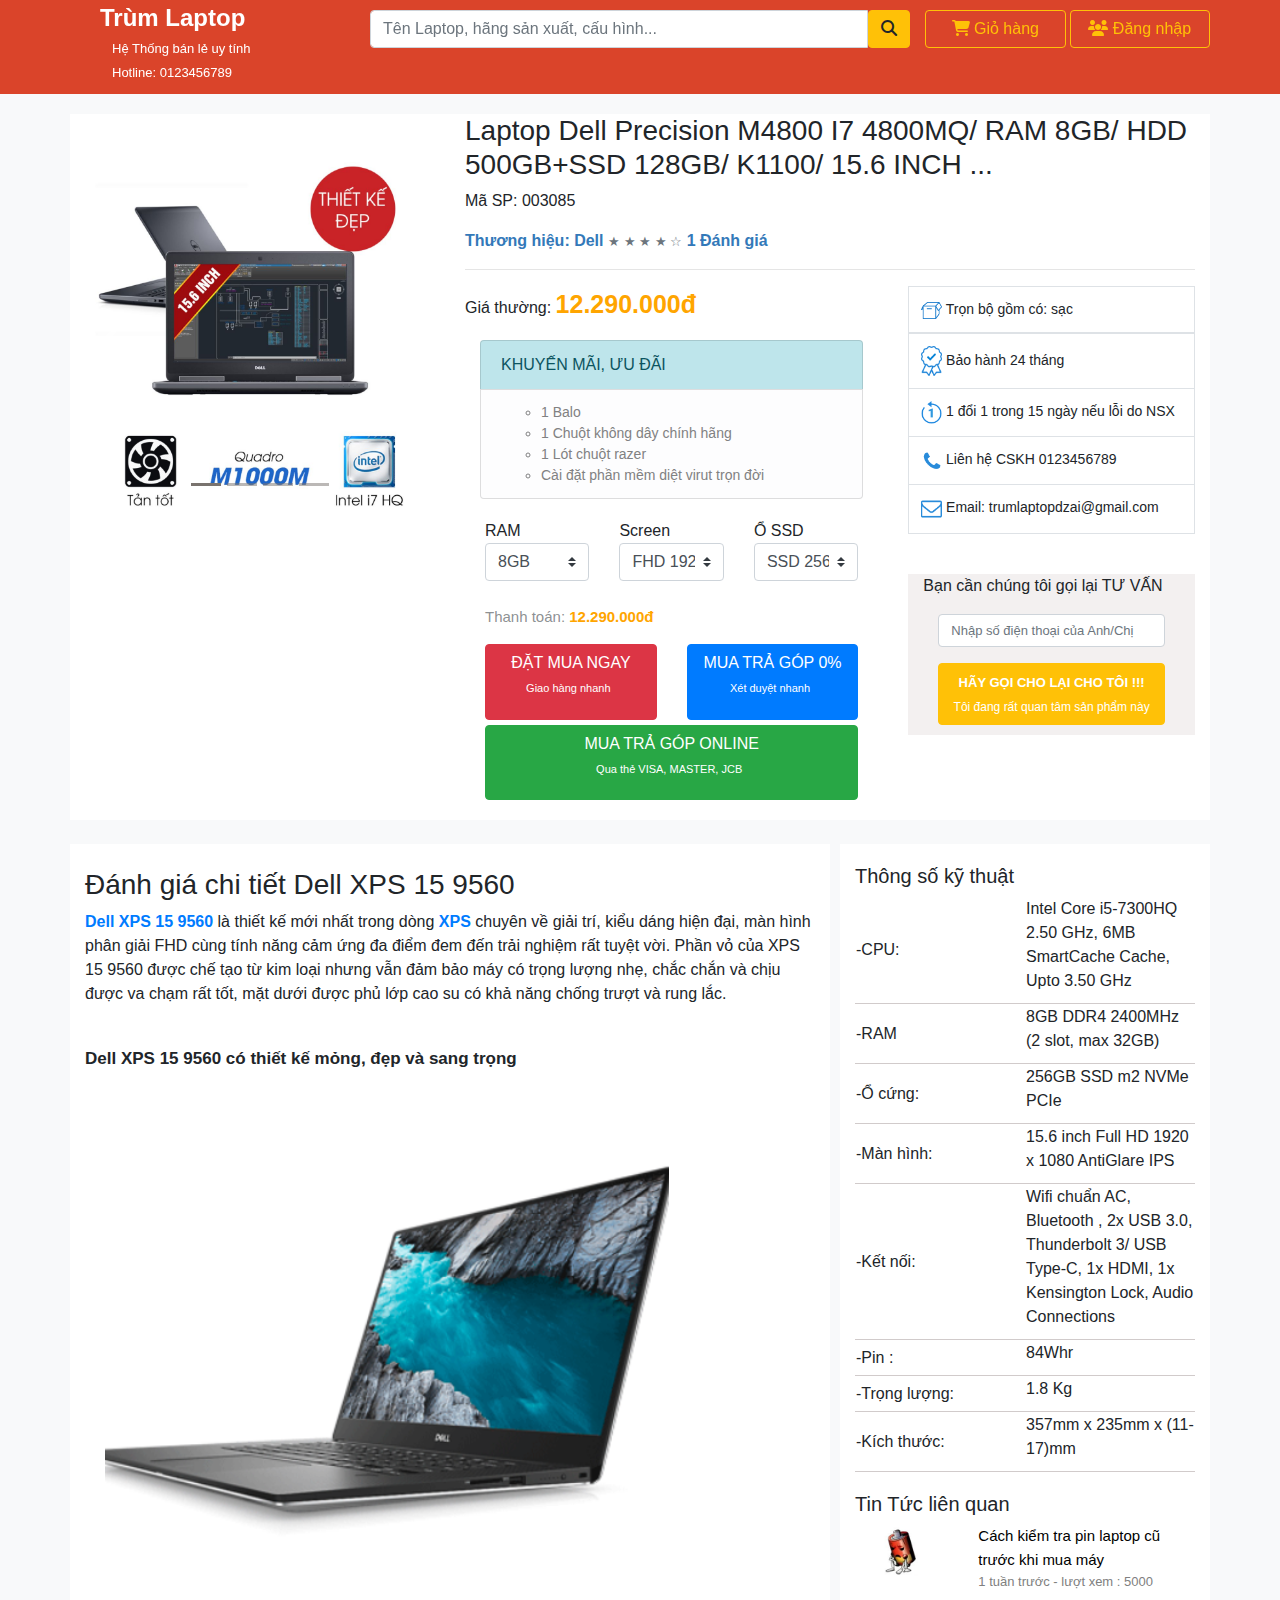
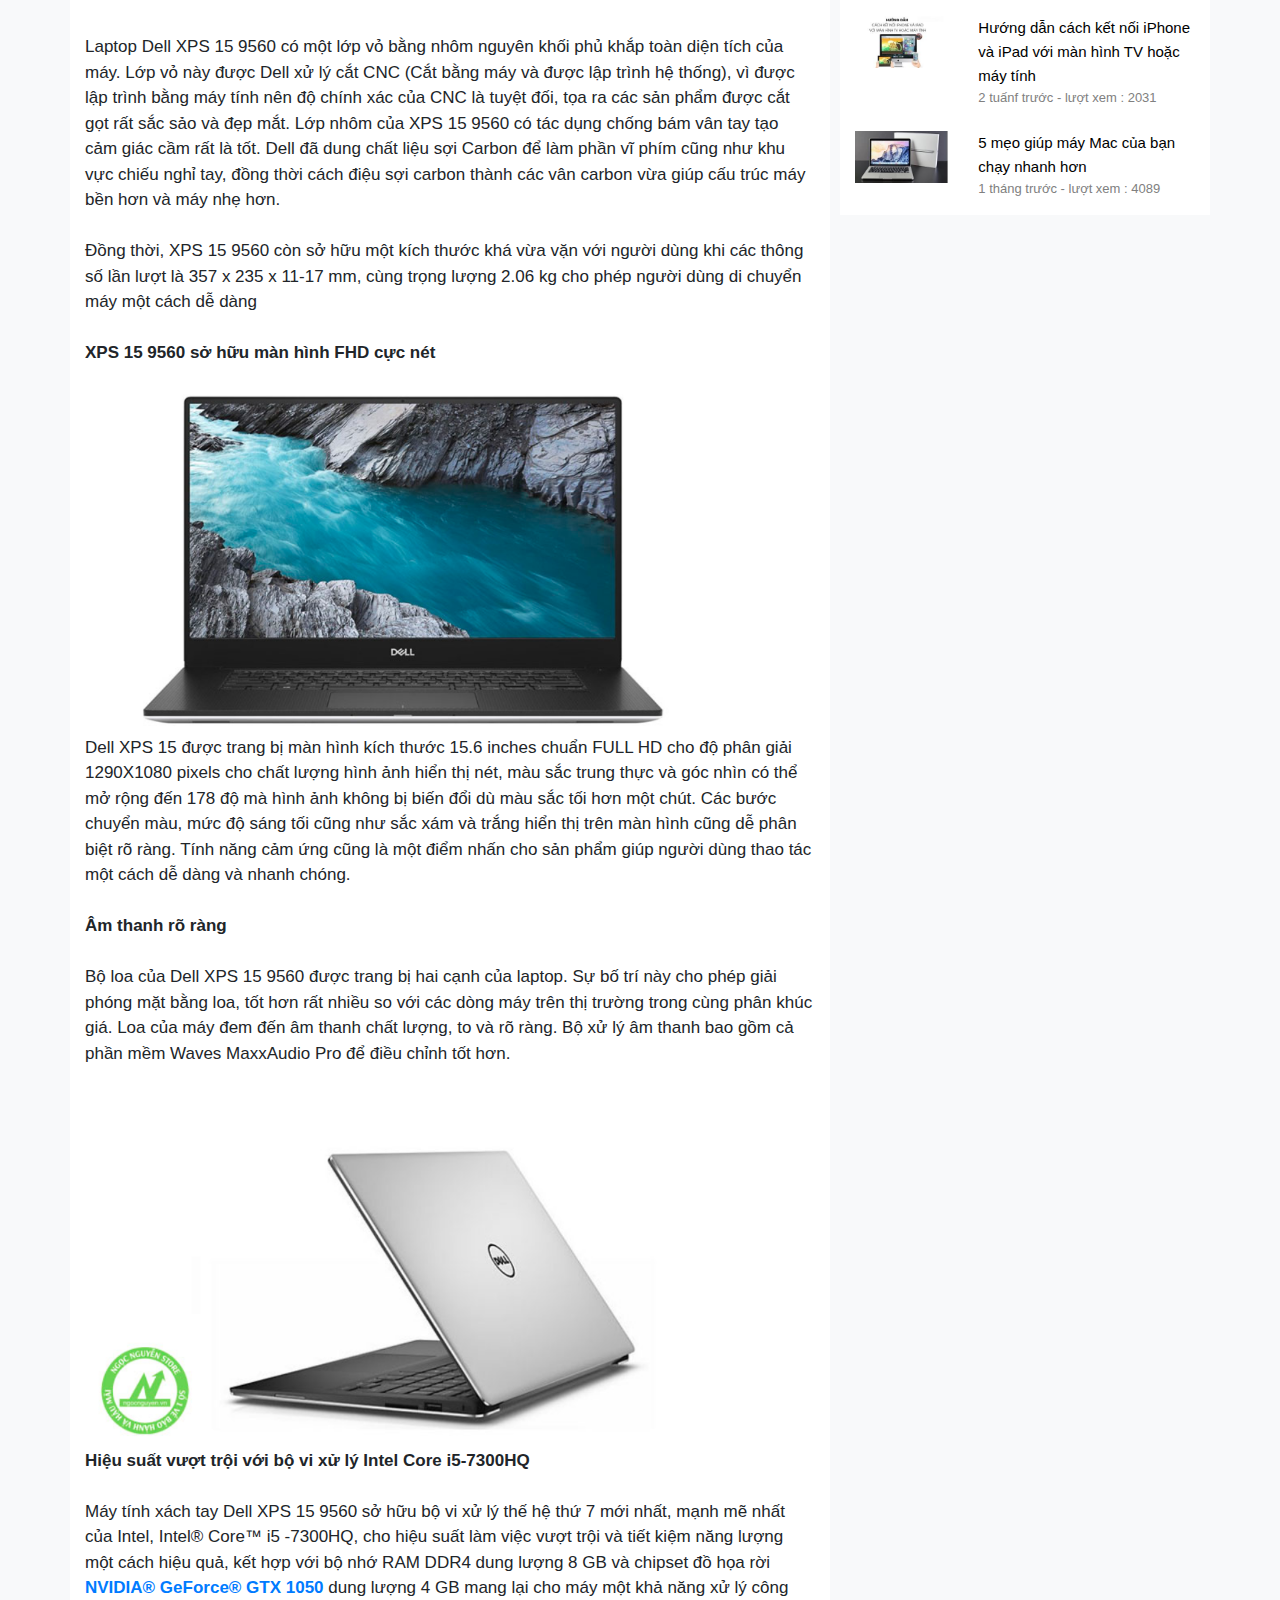
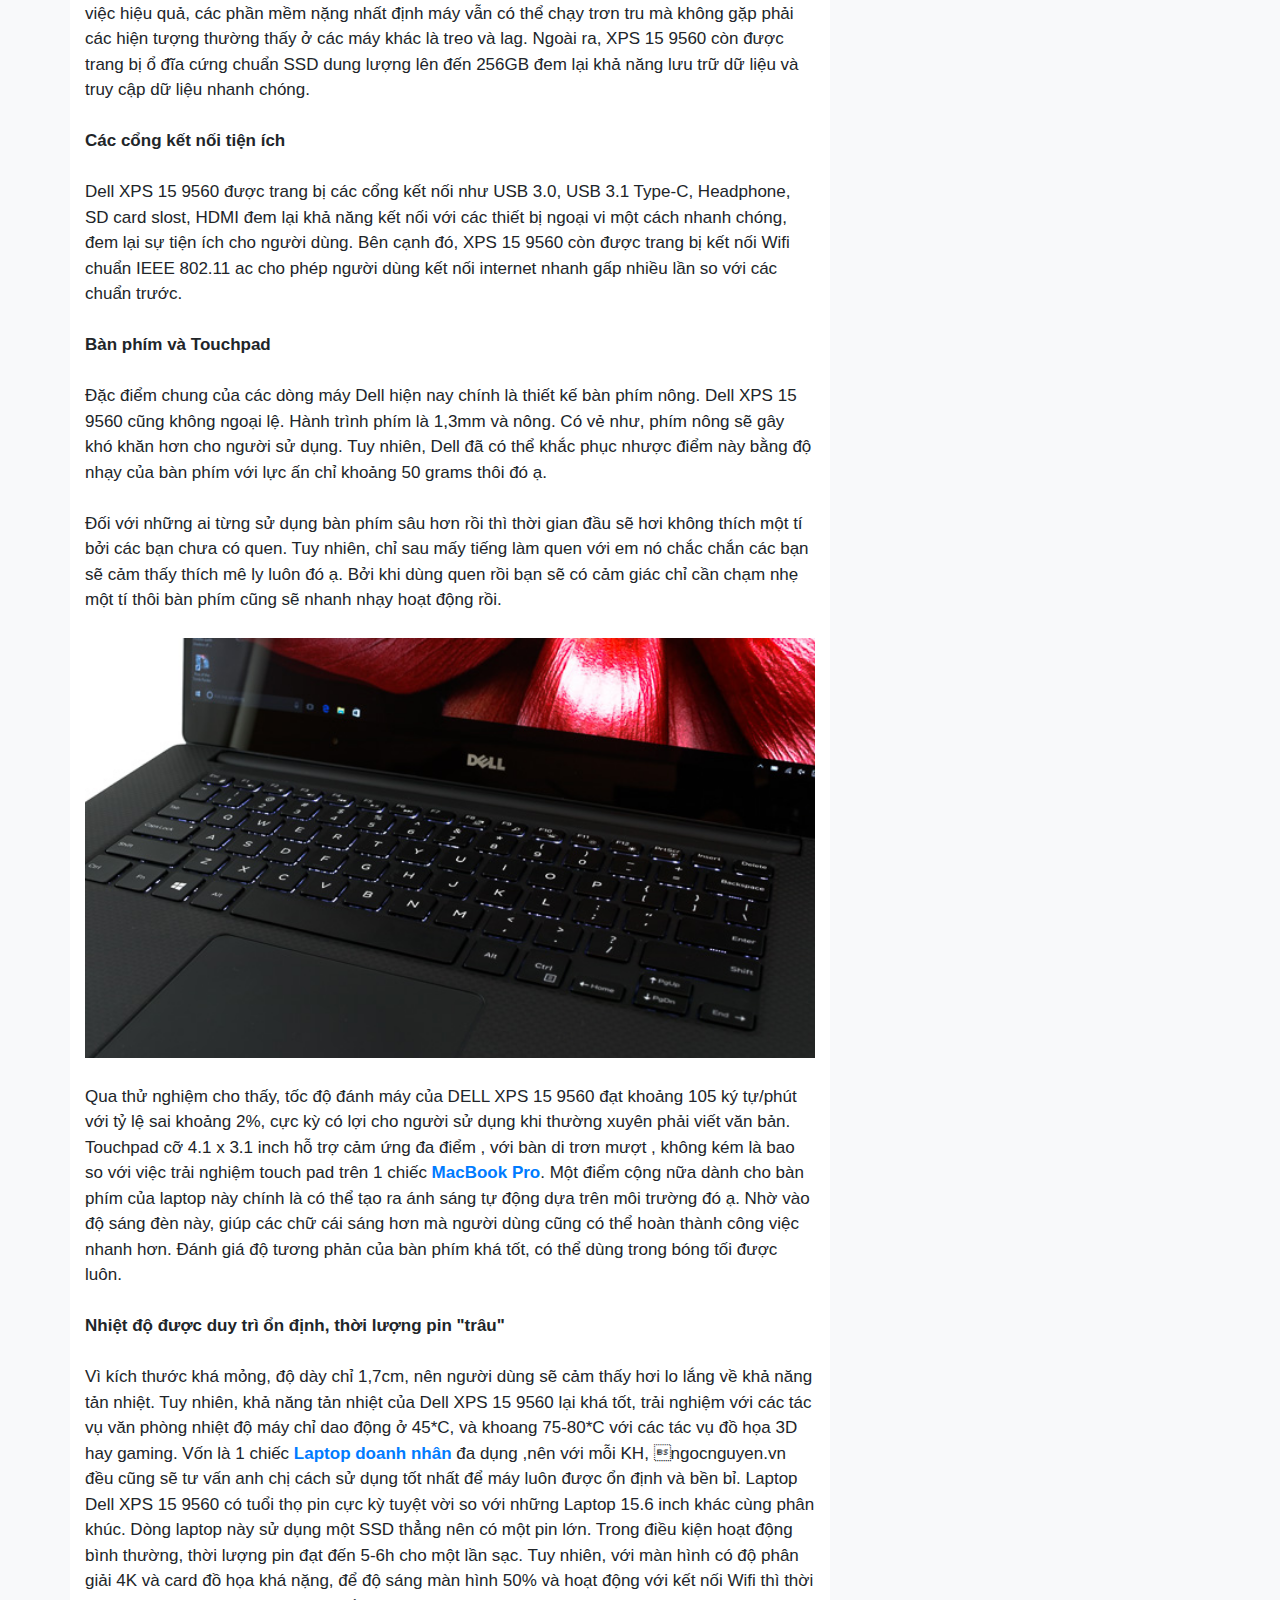
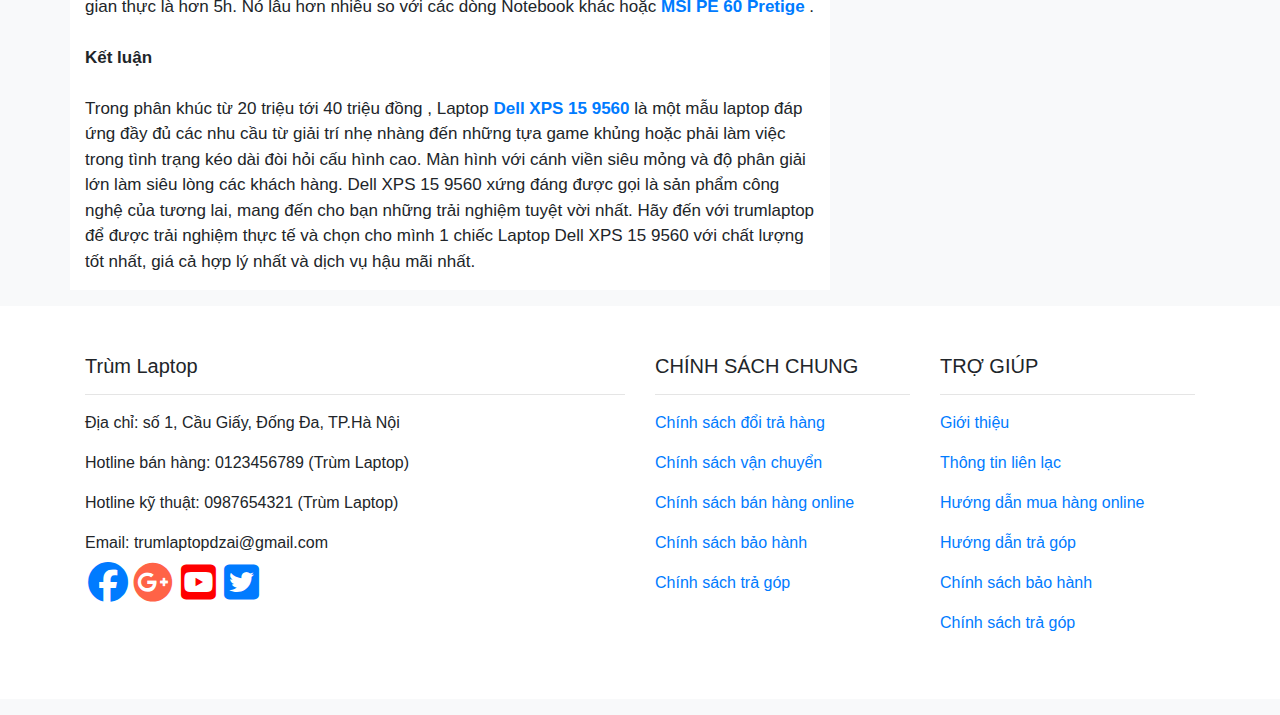
<file: Chitietsanpham.html>
<!DOCTYPE html>
<html lang="en">

<head>
  <meta charset="UTF-8">
  <meta name="viewport" content="width=device-width, initial-scale=1.0">
  <title>Chi tiết sản phẩm</title>

  <!-- Bootstrap core CSS -->
  <link href="../vendor/bootstrap/css/bootstrap.min.css" rel="stylesheet">

  <link rel="stylesheet" href="https://cdnjs.cloudflare.com/ajax/libs/font-awesome/6.4.2/css/all.min.css">
  <link rel="stylesheet" href="../css/chitietsanphamcss.css">
  <link rel="stylesheet" href="../css/main.css">
  <link rel="stylesheet" href="../css/home.css">


</head>

<body class="bg-light">
  <!--Header-->
  <header class="fixed-top" style="background-color: #d62f12e5;">
    <div class="container">
      <div class="row">
        <div class="col-xs-9 col-sm-9 col-md-9 col-lg-9">
          <div class="row">
            <div class="col-xs-6 col-sm-6 col-md-6 col-lg-4" style="margin-top: -10px;">
              <div class="container logo">
                <p style="display:inline; font-size: 150%;"><a href="index.html" style="color: white;">Trùm Laptop</a>
                </p>
              </div>
              <p style="display:inline" class="hethongbanle">Hệ Thống bán lẻ uy tính</p> <br>
              <p style="display: inline;" class="hethongbanle">Hotline: 0123456789</p>
            </div>
            <div class="col-xs-6 col-sm-6 col-md-6 col-lg-8">
              <form>
                <div class="input-group">
                  <input type="text" class="form-control" placeholder="Tên Laptop, hãng sản xuất, cấu hình...">
                  <button class="btn btn-warning"><i class="fas fa-search"></i></button>
                </div>
              </form>
            </div>
          </div>
        </div>
        <div class="col-xs-3 col-sm-3 col-md-3 col-lg-3 dinhdanga">
          <div class="row">
            <div style="padding: 0px 2px 0px 0px; text-align: center;" class="col-xs-6 col-sm-6 col-md-6 col-lg-6">
              <a href="GioHang.html"><button style="width: 100%;" class="btn btn-outline-warning"><i
                    class="fas fa-shopping-cart"></i> Giỏ hàng</button></a>
            </div>
            <div id="odangnhap" class="col-xs-6 col-sm-6 col-md-6 col-lg-6" style="padding: 0px 0px 0px 2px;">
              <button style="width: 100%;" id="nutdangnhap" class="btn btn-outline-warning" data-bs-toggle="collapse"
                data-bs-target="#bangdangnhap"><i class="fas fa-users"></i> Đăng nhập</button>
              <div id="bangdangnhap" class="collapse">
                <a href="dangnhap.html"><button class="btn btn-warning"><i class="fas fa-users"></i> Đăng
                    nhập</button></a>
                <a href="dangky.html"><button class="btn btn-warning"><i class="fas fa-registered"></i> Tạo tài
                    khoản</button></a>
                <a href="dangnhap.html"><button class="btn btn-primary"><img src="../image/logo/fb.png"> Đăng nhập
                    Facebook</button></a>
                <a href="dangnhap.html"><button class="btn btn-danger"><img src="../image/logo/google.jpg"> Đăng nhập
                    Google</button></a>
              </div>
            </div>
          </div>
        </div>
      </div>
    </div>
  </header>
  <!-- Contents -->
  <div class="responsive">
    <div class="my-4">
      <div class="container bg-white">
        <div class="row">
          <div class="col-xs-4 col-sm-4 com-md-4 col-lg-4 col-xl-4 my-5">
            <div id="demo" class="carousel slide " data-ride="carousel">
              <ul class="carousel-indicators">
                <li data-target="#demo" data-slide-to="0" class="active" style="background-color:rgb(121, 115, 110)">
                </li>
                <li data-target="#demo" data-slide-to="1" style="background-color:rgb(121, 115, 110)"></li>
                <li data-target="#demo" data-slide-to="2" style="background-color:rgb(121, 115, 110)" li>
                <li data-target="#demo" data-slide-to="3" style="background-color:rgb(121, 115, 110)"></li>

              </ul>
              <div class="carousel-inner" role="listbox">
                <div class="carousel-item active">
                  <img class="d-block img-fluid" src="../image/chitietsanpham/1.jpg" alt="hinh1">
                  <div class="carousel-caption">
                  </div>
                </div>
                <div class="carousel-item">
                  <img class="d-block img-fluid" src="../image/chitietsanpham/2.png" alt="hinh2">
                  <div class="carousel-caption">
                  </div>
                </div>
                <div class="carousel-item">
                  <img class="d-block img-fluid" src="../image/chitietsanpham/3.png" alt="hinh3">
                  <div class="carousel-caption">
                  </div>
                </div>
                <div class="carousel-item">
                  <img class="d-block img-fluid" src="../image/chitietsanpham/4.png" alt="hinh4">
                  <div class="carousel-caption">
                  </div>
                </div>


              </div>
              <a class="carousel-control-prev" href="#demo" data-slide="prev">
                <span class="carousel-control-prev-icon"></span>
              </a>
              <a class="carousel-control-next" href="#demo" data-slide="next">
                <span class="carousel-control-next-icon"></span>
              </a>
            </div>
          </div>





          <div class="col-xs-8 col-sm-8 com-md-8 col-lg-8 col-xl-8">
            <div class="row">
              <div class="col-xs-12 col-sm-12 com-md-12 col-lg-12 col-xl-12">
                <h3>Laptop Dell Precision M4800 I7 4800MQ/ RAM 8GB/ HDD 500GB+SSD 128GB/ K1100/ 15.6 INCH ...</h3>
                <p> Mã SP: 003085</p>
                <b style="color: rgb(51, 121, 185);">Thương hiệu: Dell </b> <small class="text-muted">&#9733; &#9733;
                  &#9733; &#9733; &#9734;</small>
                <b style="color: rgb(51, 121, 185);"> 1 Đánh giá </b>
              </div>
            </div>
            <hr>
            <div class="row">
              <div class="col-xs-7 col-sm-7 com-md-7 col-lg-7 col-xl-7">
                <p>Giá thường: <b style="color:orange;font-size: 25px;">12.290.000đ</b></p>
                <div class="container">

                  <ul class="list-group">
                    <li class="list-group-item list-group-item-info">KHUYẾN MÃI, ƯU ĐÃI</li>
                    <li class="list-group-item list-group-item-light">
                      <ul>
                        <li style="font-size: 14px;">1 Balo</li>
                        <li style="font-size: 14px;">1 Chuột không dây chính hãng</li>
                        <li style="font-size: 14px;">1 Lót chuột razer
                        <li style="font-size: 14px;">Cài đặt phần mềm diệt virut trọn đời</li>
                    </li>
                  </ul>
                  </li>
                  </ul>
                </div>
                <div class="cauhinh">
                  <div class="row">
                    <div class="col-xs-4 col-sm-4 com-md-4 col-lg-4 col-xl-4">
                      <form>
                        <span>RAM</span>
                        <select class="custom-select">
                          <option> 8GB </option>
                          <option> 16GB </option>
                          <option> 32GB </option>
                        </select>
                      </form>
                    </div>
                    <div class="col-xs-4 col-sm-4 com-md-4 col-lg-4 col-xl-4">
                      <form>
                        <span>Screen</span>
                        <select class="custom-select">
                          <option>FHD 1920x1080 </option>
                          <option>3K 3200x1800 </option>
                          <option>4K 3840x2160 </option>
                        </select>
                      </form>
                    </div>
                    <div class="col-xs-4 col-sm-4 com-md-4 col-lg-4 col-xl-4">
                      <form>
                        <span>Ổ SSD</span>
                        <select class="custom-select">
                          <option> SSD 256GB </option>
                          <option>SSD 512GB </option>
                          <option> HDD 512GB </option>
                        </select>
                      </form>
                    </div>
                  </div>

                  <br>
                  <p style="font-size:15px">Thanh toán: <b style="color:orange;font-size: 15px;">12.290.000đ</b></p>
                  <div class="row">

                    <div class="col-xs-6 col-sm-6 com-md-6 col-lg-6 col-xl-6">
                      <button class="btn btn-danger" style="width: 100%;">
                        <span>ĐẶT MUA NGAY</span>
                        <p style="color:white;">Giao hàng nhanh</p>
                      </button>
                    </div>

                    <div class="col-xs-6 col-sm-6 com-md-6 col-lg-6 col-xl-6">
                      <button class="btn btn-primary" style="width: 100%; ">
                        <span>MUA TRẢ GÓP 0% </span>
                        <p style="color: white;">Xét duyệt nhanh</p>
                      </button>
                    </div>

                  </div>


                  <div class="row" style="margin-top: 5px;">
                    <div class="container">
                      <button type="button" class="btn btn-success" style="width:100%">MUA TRẢ GÓP ONLINE <br>
                        <p style="color: white;">Qua thẻ VISA, MASTER, JCB</p>
                      </button>
                    </div>

                  </div>


                </div>


              </div>

              <div class="col-xs-5 col-sm-5 com-md-5 col-lg-5 col-xl-5 table">
                <table class="table table-bordered" style="font-size:14px">
                  <thead>
                    <tr>
                      <td> <img class="chinhanh" src="../image/chitietsanpham/box@2x.png" alt="">
                        <span>Trọn bộ gồm có: sạc</span>
                      </td>
                    </tr>
                  </thead>
                  <tbody>
                    <tr>
                      <td> <img class="chinhanh" src="../image/chitietsanpham/bao-hanh@2x.png" alt="">
                        <span>Bảo hành 24 tháng </span>
                      </td>
                    </tr>
                    <tr>
                      <td><img class="chinhanh" src="../image/chitietsanpham/doi-tra@2x.png" alt="">
                        <span>1 đổi 1 trong 15 ngày nếu lỗi do NSX</span>
                      </td>
                    </tr>
                    <tr>
                      <td><img class="chinhanh" src="../image/chitietsanpham/tel@2x.png" alt="">
                        <span>Liên hệ CSKH 0123456789</span>
                      </td>
                    </tr>
                    <tr>
                      <td><img class="chinhanh" src="../image/chitietsanpham/email@2x.png" alt="">
                        <span>Email: trumlaptopdzai@gmail.com</span>
                      </td>
                    </tr>
                  </tbody>
                </table>

                <br>

                <div class="col-xs-12 col-sm-12 com-md-12 col-lg-12 col-xl-12"
                  style="background-color:rgb(243, 240, 240);">

                  <P>Bạn cần chúng tôi gọi lại TƯ VẤN</P>
                  <div class="container">
                    <form action="/action_page.php">
                      <div class="form-group">
                        <input style="font-size:13px;" type="text" class="form-control" id="usr" name="username"
                          placeholder="Nhập số điện thoại của Anh/Chị">
                      </div>
                    </form>
                    <div>

                      <button type="button" class="btn btn-warning" style="width: 100%; margin-bottom: 10px">
                        <p style="color:white;font-weight:bold;font-size: 13px;display: inline;">HÃY GỌI CHO LẠI CHO TÔI
                          !!! </p>
                        <P style="color:white;font-size: 12px;display: inline;">Tôi đang rất quan tâm sản phẩm này</P>
                      </button>

                    </div>
                  </div>


                </div>



              </div>
            </div>

          </div>

        </div>


        <!-- chi tiết -->
      </div>

    </div>




    <div class="container">
      <div class="row my-3 bg-white">
        <div class="col-xs-8 col-sm-8 com-md-8 col-lg-8 col-xl-8">
          <br>
          <h3>Đánh giá chi tiết Dell XPS 15 9560</h3>
          <p><b><a href="#">Dell XPS 15 9560</a></b> là thiết kế mới nhất trong dòng <b><a href="#">XPS</a>
            </b> chuyên về giải trí,
            kiểu dáng hiện đại, màn hình phân giải FHD cùng tính năng cảm ứng đa điểm đem đến trải nghiệm rất tuyệt vời.
            Phần vỏ của XPS 15 9560 được chế tạo từ kim loại nhưng vẫn đảm bảo máy có trọng lượng nhẹ,
            chắc chắn và chịu được va chạm rất tốt, mặt dưới được phủ lớp cao su có khả năng chống trượt và rung lắc.
          </p>
          <br>
          <p style="font-size: 17px;"><b>Dell XPS 15 9560 có thiết kế mỏng, đẹp và sang trọng</b></p>
          <img src="../image/chitietsanpham/Annotation 2020-06-16 004611.png" alt=""
            style="width: 80%;padding-left: 20px; ">
          <p style="font-size: 17px;">
            Laptop Dell XPS 15 9560 có một lớp vỏ bằng nhôm nguyên khối phủ khắp toàn diện tích của máy. Lớp vỏ này được
            Dell xử lý cắt CNC (Cắt bằng máy và được lập trình hệ thống), vì được lập trình bằng máy tính nên độ chính
            xác
            của CNC là tuyệt đối, tọa ra các sản phẩm được cắt gọt rất sắc sảo và đẹp mắt. Lớp nhôm của XPS 15 9560 có
            tác
            dụng chống bám vân tay tạo cảm giác cầm rất là tốt. Dell đã dung chất liệu sợi Carbon để làm phần vĩ phím
            cũng
            như khu vực chiếu nghỉ tay, đồng thời cách điệu sợi carbon thành các vân carbon vừa giúp cấu trúc máy bền
            hơn
            và máy nhẹ hơn.
            <br>
            <br>
            Đồng thời, XPS 15 9560 còn sở hữu một kích thước khá vừa vặn với người dùng khi các thông số lần lượt là 357
            x
            235 x 11-17 mm, cùng trọng lượng 2.06 kg cho phép người dùng di chuyển máy một cách dễ dàng
            <br>
            <br>
            <b>XPS 15 9560 sở hữu màn hình FHD cực nét</b>
            <br>
            <br>

            <img src="../image/chitietsanpham/Annotation 2020-06-16 004557.png" alt=""
              style="width: 90%;padding-right: 20px;">
            <br>
            Dell XPS 15 được trang bị màn hình kích thước 15.6 inches chuẩn FULL HD cho độ phân giải 1290X1080 pixels
            cho
            chất lượng hình ảnh hiển thị nét, màu sắc trung thực và góc nhìn có thể mở rộng đến 178 độ mà hình ảnh không
            bị biến đổi dù màu sắc tối hơn một chút. Các bước chuyển màu, mức độ sáng tối cũng như sắc xám và trắng hiển
            thị trên màn hình cũng dễ phân biệt rõ ràng. Tính năng cảm ứng cũng là một điểm nhấn cho sản phẩm giúp người
            dùng thao tác một cách dễ dàng và nhanh chóng.
            <br>
            <br>
            <b>Âm thanh rõ ràng</b>
            <br>
            <br>
            Bộ loa của Dell XPS 15 9560 được trang bị hai cạnh của laptop. Sự bố trí này cho phép giải phóng mặt bằng
            loa,
            tốt hơn rất nhiều so với các dòng máy trên thị trường trong cùng phân khúc giá. Loa của máy đem đến âm thanh
            chất lượng, to và rõ ràng. Bộ xử lý âm thanh bao gồm cả phần mềm Waves MaxxAudio Pro để điều chỉnh tốt hơn.
            <br>
            <img src="../image/chitietsanpham/Annotation 2020-06-16 004419.png" alt=""
              style="width: 100%;padding-right: 20px;">
            <br>
            <b>Hiệu suất vượt trội với bộ vi xử lý Intel Core i5-7300HQ</b>
            <br>
            <br>
            Máy tính xách tay Dell XPS 15 9560 sở hữu bộ vi xử lý thế hệ thứ 7 mới nhất, mạnh mẽ nhất của Intel, Intel®
            Core™ i5 -7300HQ, cho hiệu suất làm việc vượt trội và tiết kiệm năng lượng một cách hiệu quả, kết hợp với bộ
            nhớ RAM DDR4 dung lượng 8 GB và chipset đồ họa rời <b><a href="#">NVIDIA® GeForce® GTX 1050</a></b>
            dung lượng 4 GB mang lại cho máy
            một khả năng xử lý công việc hiệu quả, các phần mềm nặng nhất định máy vẫn có thể chạy trơn tru mà không gặp
            phải các hiện tượng thường thấy ở các máy khác là treo và lag.

            Ngoài ra, XPS 15 9560 còn được trang bị ổ đĩa cứng chuẩn SSD dung lượng lên đến 256GB đem lại khả năng lưu
            trữ
            dữ liệu và truy cập dữ liệu nhanh chóng.
            <br>
            <br>
            <b>Các cổng kết nối tiện ích</b>
            <br>
            <br>
            Dell XPS 15 9560 được trang bị các cổng kết nối như USB 3.0, USB 3.1 Type-C, Headphone, SD card slost, HDMI
            đem lại khả năng kết nối với các thiết bị ngoại vi một cách nhanh chóng, đem lại sự tiện ích cho người dùng.

            Bên cạnh đó, XPS 15 9560 còn được trang bị kết nối Wifi chuẩn IEEE 802.11 ac cho phép người dùng kết nối
            internet nhanh gấp nhiều lần so với các chuẩn trước.
            <br>
            <br>
            <b> Bàn phím và Touchpad</b>
            <br>
            <br>
            Đặc điểm chung của các dòng máy Dell hiện nay chính là thiết kế bàn phím nông. Dell XPS 15 9560 cũng không
            ngoại lệ. Hành trình phím là 1,3mm và nông. Có vẻ như, phím nông sẽ gây khó khăn hơn cho người sử dụng. Tuy
            nhiên, Dell đã có thể khắc phục nhược điểm này bằng độ nhạy của bàn phím với lực ấn chỉ khoảng 50 grams thôi
            đó ạ.
            <br>
            <br>
            Đối với những ai từng sử dụng bàn phím sâu hơn rồi thì thời gian đầu sẽ hơi không thích một tí bởi các bạn
            chưa có quen. Tuy nhiên, chỉ sau mấy tiếng làm quen với em nó chắc chắn các bạn sẽ cảm thấy thích mê ly luôn
            đó ạ. Bởi khi dùng quen rồi bạn sẽ có cảm giác chỉ cần chạm nhẹ một tí thôi bàn phím cũng sẽ nhanh nhạy hoạt
            động rồi.
            <br>
            <br>
            <img src="../image/chitietsanpham/881375_9560-kb.png " style="width: 100%" alt="">
            <br>
            <br>
            Qua thử nghiệm cho thấy, tốc độ đánh máy của DELL XPS 15 9560 đạt khoảng 105 ký tự/phút với tỷ lệ sai khoảng
            2%, cực kỳ có lợi cho người sử dụng khi thường xuyên phải viết văn bản.

            Touchpad cỡ 4.1 x 3.1 inch hỗ trợ cảm ứng đa điểm , với bàn di trơn mượt , không kém là bao so với việc trải
            nghiệm touch pad trên 1 chiếc <b><a href="#">MacBook Pro</a></b>.

            Một điểm cộng nữa dành cho bàn phím của laptop này chính là có thể tạo ra ánh sáng tự động dựa trên môi
            trường
            đó ạ. Nhờ vào độ sáng đèn này, giúp các chữ cái sáng hơn mà người dùng cũng có thể hoàn thành công việc
            nhanh
            hơn. Đánh giá độ tương phản của bàn phím khá tốt, có thể dùng trong bóng tối được luôn.
            <br>
            <br>
            <b>Nhiệt độ được duy trì ổn định, thời lượng pin "trâu"</b>
            <br>
            <br>
            Vì kích thước khá mỏng, độ dày chỉ 1,7cm, nên người dùng sẽ cảm thấy hơi lo lắng về khả năng tản nhiệt. Tuy
            nhiên, khả năng tản nhiệt của Dell XPS 15 9560 lại khá tốt, trải nghiệm với các tác vụ văn phòng nhiệt độ
            máy
            chỉ dao động ở 45*C, và khoang 75-80*C với các tác vụ đồ họa 3D hay gaming.
            Vốn là 1 chiếc <b><a href="#">Laptop doanh nhân</a></b> đa dụng ,nên với mỗi KH, ngocnguyen.vn đều cũng sẽ
            tư
            vấn anh chị cách sử
            dụng tốt nhất để máy luôn được ổn định và bền bỉ.

            Laptop Dell XPS 15 9560 có tuổi thọ pin cực kỳ tuyệt vời so với những Laptop 15.6 inch khác cùng phân khúc.
            Dòng laptop này sử dụng một SSD thẳng nên có một pin lớn. Trong điều kiện hoạt động bình thường, thời lượng
            pin đạt đến 5-6h cho một lần sạc. Tuy nhiên, với màn hình có độ phân giải 4K và card đồ họa khá nặng, để độ
            sáng màn hình 50% và hoạt động với kết nối Wifi thì thời gian thực là hơn 5h. Nó lâu hơn nhiều so với các
            dòng
            Notebook khác hoặc <b><a href="#">MSI PE 60 Pretige</a></b> .
            <br>
            <br>
            <b>Kết luận</b>
            <br>
            <br>
            Trong phân khúc từ 20 triệu tới 40 triệu đồng , Laptop <b><a href="#">Dell XPS 15 9560</a></b> là một mẫu
            laptop đáp ứng đầy đủ các
            nhu cầu từ giải trí nhẹ nhàng đến những tựa game khủng hoặc phải làm việc trong tình trạng kéo dài đòi hỏi
            cấu
            hình cao. Màn hình với cánh viền siêu mỏng và độ phân giải lớn làm siêu lòng các khách hàng. Dell XPS 15
            9560
            xứng đáng được gọi là sản phẩm công nghệ của tương lai, mang đến cho bạn những trải nghiệm tuyệt vời nhất.

            Hãy đến với trumlaptop để được trải nghiệm thực tế và chọn cho mình 1 chiếc Laptop Dell XPS 15 9560 với
            chất lượng tốt nhất, giá cả hợp lý nhất và dịch vụ hậu mãi nhất.
          </p>
        </div>
        <div class="col-xs-4 col-sm-4 com-md-4 col-lg-4 col-xl-4 bg-light" style="padding: 0px 0px 0px 10px; ">
          <div class="bg-white">
            <div class="container">
              <H5 style="padding-top:20px">Thông số kỹ thuật</H5>
              <table class="table2">
                <tr>
                  <td class="c1">-CPU:</td>
                  <td class="c2">Intel Core i5-7300HQ 2.50 GHz, 6MB SmartCache Cache, Upto 3.50 GHz</td>
                <tr>
                  <td class="c1">-RAM</td>
                  <td class="c2">8GB DDR4 2400MHz (2 slot, max 32GB)</td>
                </tr>
                <tr>
                  <td class="c1">-Ổ cứng:</td>
                  <td class="c2">256GB SSD m2 NVMe PCIe</td>
                </tr>
                <tr>
                  <td class="c1" style="text-align: le;">-Màn hình:</td>
                  <td class="c2">15.6 inch Full HD 1920 x 1080 AntiGlare IPS</td>
                </tr>
                <tr>
                  <td class="c1">-Kết nối:</td>
                  <td class="c2">Wifi chuẩn AC, Bluetooth , 2x USB 3.0, Thunderbolt 3/ USB Type-C, 1x HDMI, 1x
                    Kensington
                    Lock, Audio Connections</td>
                </tr>
                <tr>
                  <td class="c1">-Pin :</td>
                  <td class="c2">84Whr</td>
                </tr>
                <tr>
                  <td class="c1">-Trọng lượng:</td>
                  <td class="c2">1.8 Kg</td>
                </tr>
                <tr>
                  <td class=" c1">-Kích thước:</td>
                  <td class="c2">357mm x 235mm x (11-17)mm</td>
                </tr>
              </table>
            </div>

          </div>
          <div class="bg-white">
            <div class="container">
              <h5 style="padding-top: 20px;">Tin Tức liên quan</h5>
              <div class="row my-2">
                <div class="col-lg-4">
                  <img src="../image/chitietsanpham/cach-kiem-tra-pin-laptop-cu-truoc-khi-mua-may-250x140.jpg" alt=""
                    style="width:100% ;">
                </div>
                <div class="col-xs-8 col-sm-8 com-md-8 col-lg-8 col-xl-8">
                  <p style="font-size: 15px; display: inline;"><a href="#"
                      style="text-decoration: none; color: black;">Cách kiểm tra pin laptop cũ trước khi mua máy</a></p>
                  <p style="color: gray;font-size: 13px;">1 tuần trước - lượt xem : 5000</p>

                </div>

              </div>

              <div class="row my-2">
                <div class="col-xs-4 col-sm-4 com-md-4 col-lg-4 col-xl-4">
                  <img
                    src="../image/chitietsanpham/huong-dan-cach-ket-noi-iphone-va-ipad-voi-man-hinh-tv-hoac-may-tinh-250x140.jpg"
                    alt="" style="width:100% ;">
                </div>
                <div class="col-xs-8 col-sm-8 com-md-8 col-lg-8 col-xl-8">
                  <p style="font-size: 15px; display: inline;"><a href="#"
                      style="text-decoration: none; color: black;">Hướng dẫn cách kết nối iPhone và iPad với màn hình TV
                      hoặc máy tính</a></p>
                  <p style="color: gray;font-size: 13px;">2 tuấnf trước - lượt xem : 2031</p>

                </div>

              </div>

              <div class="row my-2">
                <div class="col-xs-4 col-sm-4 com-md-4 col-lg-4 col-xl-4">
                  <img src="../image/chitietsanpham/5-meo-giup-may-mac-cua-ban-chay-nhanh-hon-250x140.jpg" alt=""
                    style="width:100% ;">
                </div>
                <div class="col-xs-8 col-sm-8 com-md-8 col-lg-8 col-xl-8">
                  <p style="font-size: 15px; display: inline;"><a href="#"
                      style="text-decoration: none; color: black;">5
                      mẹo giúp máy Mac của bạn chạy nhanh hơn</a></p>
                  <p style="color: gray;font-size: 13px;">1 tháng trước - lượt xem : 4089</p>

                </div>

              </div>
            </div>
          </div>
        </div>


      </div>

    </div>





    <footer class="py-5 my-3 bg-white">
      <div class="container ">
        <div class="row">
          <div class="col-6 ulfooter">
            <h5 xss=removed>Trùm Laptop</h5>
            <hr>

            <p>Địa chỉ: số 1, Cầu Giấy, Đống Đa, TP.Hà Nội</p>
            <p>Hotline bán hàng: 0123456789 (Trùm Laptop)</p>
            <p>Hotline kỹ thuật: 0987654321 (Trùm Laptop)</p>
            <p>Email: trumlaptopdzai@gmail.com</p>
            <div class="container">
              <a href="#"><i class="fab fa-facebook"></i></a>
              <a href="#"><i class="fab fa-google-plus"></i></a>
              <a href="#"><i class="fab fa-youtube-square"></i></a>
              <a href="#"><i class="fab fa-twitter-square"></i></a>
            </div>

          </div>

          <div class="col-3 ulfooter">
            <h5>CHÍNH SÁCH CHUNG</h5>
            <hr>

            <p><a href="index.html">Chính sách đổi trả hàng</a></p>
            <p><a href="index.html">Chính sách vận chuyển</a></p>
            <p><a href="index.html">Chính sách bán hàng online</a></p>
            <p><a href="index.html">Chính sách bảo hành</a></p>
            <p><a href="index.html">Chính sách trả góp</a></p>


          </div>

          <div class="col-3 ulfooter">
            <h5>TRỢ GIÚP</h5>

            <hr>


            <p><a href="index.html">Giới thiệu</a></p>
            <p><a href="index.html">Thông tin liên lạc</a></p>
            <p><a href="index.html">Hướng dẫn mua hàng online</a></p>
            <p><a href="index.html">Hướng dẫn trả góp</a></p>
            <p><a href="index.html">Chính sách bảo hành</a></p>
            <p><a href="index.html">Chính sách trả góp</a></p>
          </div>
        </div>
      </div>


    </footer>


  </div>
  <script src="../vendor/jquery/jquery.min.js"></script>
  <script src="../vendor/bootstrap/js/bootstrap.bundle.min.js"></script>
  <script src="../js/dangnhap.js"></script>

</body>

</html>
</file>
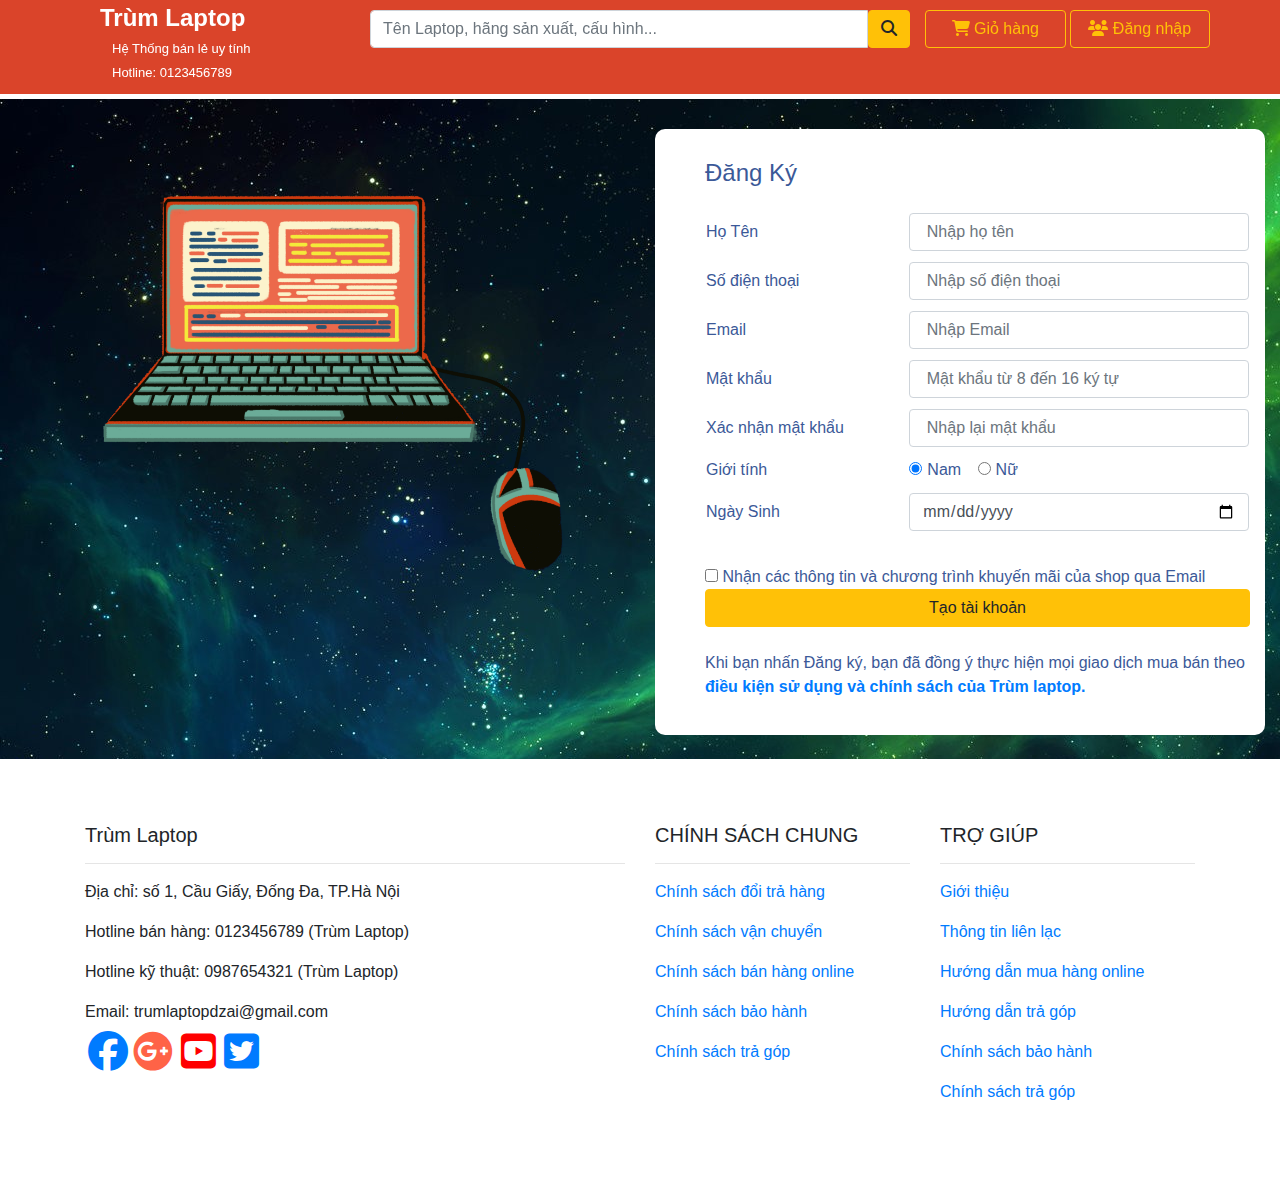
<file: dangky.html>
<!DOCTYPE html>
<html lang="en">

<head>
  <meta charset="UTF-8">
  <meta name="viewport" content="width=device-width, initial-scale=1.0">
  <title>ĐĂNG KÝ</title>


  <!-- Bootstrap core CSS -->
  <link href="../vendor/bootstrap/css/bootstrap.min.css" rel="stylesheet">



  <link rel="stylesheet" href="https://cdnjs.cloudflare.com/ajax/libs/font-awesome/6.4.2/css/all.min.css">
  <link rel="stylesheet" href="../css/dangky.css">
  <link rel="stylesheet" href="../css/main.css">
  <link rel="stylesheet" href="../css/home.css">
  <style>
    .ktra {
      color: red;
      font-style: italic;
    }
  </style>







</head>

<body>
  <!--Header-->
  <header class="fixed-top" style="background-color: #d62f12e5;">
    <div class="container">
      <div class="row">
        <div class="col-xs-9 col-sm-9 col-md-9 col-lg-9">
          <div class="row">
            <div class="col-xs-6 col-sm-6 col-md-6 col-lg-4" style="margin-top: -10px;">
              <div class="container logo">
                <p style="display:inline; font-size: 150%;"><a href="index.html" style="color: white;">Trùm Laptop</a>
                </p>
              </div>
              <p style="display:inline" class="hethongbanle">Hệ Thống bán lẻ uy tính</p> <br>
              <p style="display: inline;" class="hethongbanle">Hotline: 0123456789</p>
            </div>
            <div class="col-xs-6 col-sm-6 col-md-6 col-lg-8">
              <form>
                <div class="input-group">
                  <input type="text" class="form-control" placeholder="Tên Laptop, hãng sản xuất, cấu hình...">
                  <button class="btn btn-warning"><i class="fas fa-search"></i></button>
                </div>
              </form>
            </div>
          </div>
        </div>
        <div class="col-xs-3 col-sm-3 col-md-3 col-lg-3 dinhdanga">
          <div class="row">
            <div style="padding: 0px 2px 0px 0px; text-align: center;" class="col-xs-6 col-sm-6 col-md-6 col-lg-6">
              <a href="GioHang.html"><button style="width: 100%;" class="btn btn-outline-warning"><i
                    class="fas fa-shopping-cart"></i> Giỏ hàng</button></a>
            </div>
            <div id="odangnhap" class="col-xs-6 col-sm-6 col-md-6 col-lg-6" style="padding: 0px 0px 0px 2px;">
              <button style="width: 100%;" id="nutdangnhap" class="btn btn-outline-warning" data-bs-toggle="collapse"
                data-bs-target="#bangdangnhap"><i class="fas fa-users"></i> Đăng nhập</button>
              <div id="bangdangnhap" class="collapse">
                <a href="dangnhap.html"><button class="btn btn-warning"><i class="fas fa-users"></i> Đăng
                    nhập</button></a>
                <a href="dangky.html"><button class="btn btn-warning"><i class="fas fa-registered"></i> Tạo tài
                    khoản</button></a>
                <a href="dangnhap.html"><button class="btn btn-primary"><img src="../image/logo/fb.png"> Đăng nhập
                    Facebook</button></a>
                <a href="dangnhap.html"><button class="btn btn-danger"><img src="../image/logo/google.jpg"> Đăng nhập
                    Google</button></a>
              </div>
            </div>
          </div>
        </div>
      </div>
    </div>
  </header>
  <!-- CONTENT -->
  <div class="responsive">
    <div class="container-fluid"
      style=" margin-top: 0.7%;background-image: url(../image/dangky/hinh-nen-Galaxy-Wallpaper-23.jpg);">
      <div class="row my-1">
        <div class="col-xs-col-lg-6 col-sm-6 com-md-6 col-lg-6 col-xl-6 ">
          <img src="../image/dangky/Lovepik_com-832282987-Hand drawn cartoon laptop.png" alt=""
            style="width: 95%; padding-left:40px ;">
        </div>


        <div class="col-xs-col-lg-6 col-sm-6 com-md-6 col-lg-6 col-xl-6 content ">
          <div class="container form">
            <h4 style="display: inline ">Đăng Ký</h4>
            <br>
            <br>

            <form name="formThongTin">

              <table class="tabledk" style="width: 100%;padding: 30px;">
                <tr style="margin-bottom:50px">
                  <td class="lable1">Họ Tên</td>
                  <td>
                    <input type="text" name="hoten" placeholder=" Nhập họ tên" class="form-control" id="hoten"
                      onblur="ktraHoTen()">
                    <span class="ktra" id="er1"></span>
                  </td>

                </tr>

                <tr>
                  <td>Số điện thoại</td>
                  <td>

                    <input type="text" onblur="ktraSDT()" name="sdt" placeholder=" Nhập số điện thoại"
                      class="form-control" id="sodienthoai">
                    <span class="ktra" id="er2"></span>
                  </td>
                </tr>



                <tr>
                  <td>Email</td>
                  <td>
                    <input type="text" name="email" placeholder=" Nhập Email" class="form-control" id="email"
                      onblur="ktraEmail()">
                    <span class="ktra" id="er3"></span>
                  </td>

                </tr>

                <tr>
                  <td>Mật khẩu</td>
                  <td>
                    <input type="password" onblur="ktraMatKhau()" name="matkhau"
                      placeholder=" Mật khẩu từ 8 đến 16 ký tự" class="form-control" id="matkhau">
                    <span class="ktra" id="er4"></span>
                  </td>

                </tr>

                <tr>
                  <td>Xác nhận mật khẩu</td>
                  <td>
                    <input type="password" onblur="xacnhanMatKhau()" name="xacnhanmatkhau"
                      placeholder=" Nhập lại mật khẩu" class="form-control " id="xacnhanmatkhau">
                    <span class="ktra" id="er5"></span>
                  </td>

                </tr>

                <tr>
                  <td>Giới tính</td>
                  <td>
                    <div class="form-check-inline">
                      <label class="form-check-label" for="radio1">
                        <input type="radio" class="form-check-input" id="radio1" name="gioitinh" value="Nam" checked>Nam
                      </label>
                    </div>
                    <div class="form-check-inline">
                      <label class="form-check-label" for="radio2">
                        <input type="radio" class="form-check-input" id="radio2" name="gioitinh" value="Nữ">Nữ
                      </label>
                    </div>

                  </td>

                </tr>

                <tr>
                  <td>Ngày Sinh</td>
                  <td> <input type="date" id="ngaysinh" onblur="kiemTraNgaySinh()" name="ngaysinh" class="form-control">
                    <span class="ktra" id="er6"></span>

                  </td>

                </tr>

              </table>
              <br>
              <input type="checkbox" name="" id="">
              <span>Nhận các thông tin và chương
                trình khuyến mãi của shop
                qua Email</span>
              <br>


              <button type="button" class="btn btn-warning" data-toggle="modal" data-target="" id="dangky"
                onclick="hienThiDuLieu()" style="width: 100%;">
                Tạo tài khoản</button>

              <!-- The Modal -->
              <div class="modal fade" id="myModal">

                <div class="modal-dialog modal-xl">
                  <div class="modal-content">

                    <!-- Modal Header -->
                    <div class="modal-header">
                      <h4 class="modal-title">Bạn đã đăng kí tài khoản thành công!</h4>
                      <button type="button" class="close" data-dismiss="modal"><span
                          class="exit">&times;</span></button>
                    </div>

                    <!-- Modal body -->
                    <div class="modal-body" id="hienthiThongTin">
                      <table class="table table-hover">
                        <tbody>
                          <tr>
                            <td>Họ tên</td>
                            <td class="modalThongTin"></td>
                          </tr>
                          <tr>
                            <td>Số điện thoại</td>
                            <td class="modalThongTin"></td>
                          </tr>
                          <tr>
                            <td>Email</td>
                            <td class="modalThongTin"></td>
                          </tr>
                          <tr>
                            <td>Mật Khẩu</td>
                            <td class="modalThongTin"></td>
                          </tr>
                          <tr>
                            <td>Giới tính</td>
                            <td class="modalThongTin"></td>
                          </tr>
                          <tr>
                            <td>Ngày sinh</td>
                            <td class="modalThongTin"></td>
                          </tr>
                        </tbody>
                      </table>
                    </div>

                    <!-- Modal footer -->
                    <div class="modal-footer">
                      <button type="button" class="btn btn-danger" data-dismiss="modal">Đóng</button>
                    </div>

                  </div>
                </div>
              </div>

            </form>
            <br>
            <p>Khi bạn nhấn Đăng ký, bạn đã đồng ý thực hiện mọi giao dịch mua bán theo <a href="#"
                style="text-decoration: none;"><b>điều kiện sử dụng
                  và chính sách của Trùm laptop.</b></a></p>



          </div>

          <div>
            <br>
          </div>
          </form>
        </div>
      </div>


    </div>
    <footer class="py-5 my-3 bg-white">
      <div class="container ">
        <div class="row">
          <div class="col-6 ulfooter">
            <h5 xss=removed>Trùm Laptop</h5>
            <hr>

            <p>Địa chỉ: số 1, Cầu Giấy, Đống Đa, TP.Hà Nội</p>
            <p>Hotline bán hàng: 0123456789 (Trùm Laptop)</p>
            <p>Hotline kỹ thuật: 0987654321 (Trùm Laptop)</p>
            <p>Email: trumlaptopdzai@gmail.com</p>
            <div class="container">
              <a href="#"><i class="fab fa-facebook"></i></a>
              <a href="#"><i class="fab fa-google-plus"></i></a>
              <a href="#"><i class="fab fa-youtube-square"></i></a>
              <a href="#"><i class="fab fa-twitter-square"></i></a>
            </div>

          </div>

          <div class="col-3 ulfooter">
            <h5>CHÍNH SÁCH CHUNG</h5>
            <hr>

            <p><a href="index.html">Chính sách đổi trả hàng</a></p>
            <p><a href="index.html">Chính sách vận chuyển</a></p>
            <p><a href="index.html">Chính sách bán hàng online</a></p>
            <p><a href="index.html">Chính sách bảo hành</a></p>
            <p><a href="index.html">Chính sách trả góp</a></p>


          </div>

          <div class="col-3 ulfooter">
            <h5>TRỢ GIÚP</h5>

            <hr>


            <p><a href="index.html">Giới thiệu</a></p>
            <p><a href="index.html">Thông tin liên lạc</a></p>
            <p><a href="index.html">Hướng dẫn mua hàng online</a></p>
            <p><a href="index.html">Hướng dẫn trả góp</a></p>
            <p><a href="index.html">Chính sách bảo hành</a></p>
            <p><a href="index.html">Chính sách trả góp</a></p>
          </div>
        </div>
      </div>


    </footer>
  </div>

  <script src="../vendor/jquery/jquery.min.js"></script>
  <script src="../vendor/bootstrap/js/bootstrap.bundle.min.js"></script>
  <script src="../js/dangky.js"></script>
  <script src="../js/dangnhap.js">

  </script>

</body>

</html>
</file>
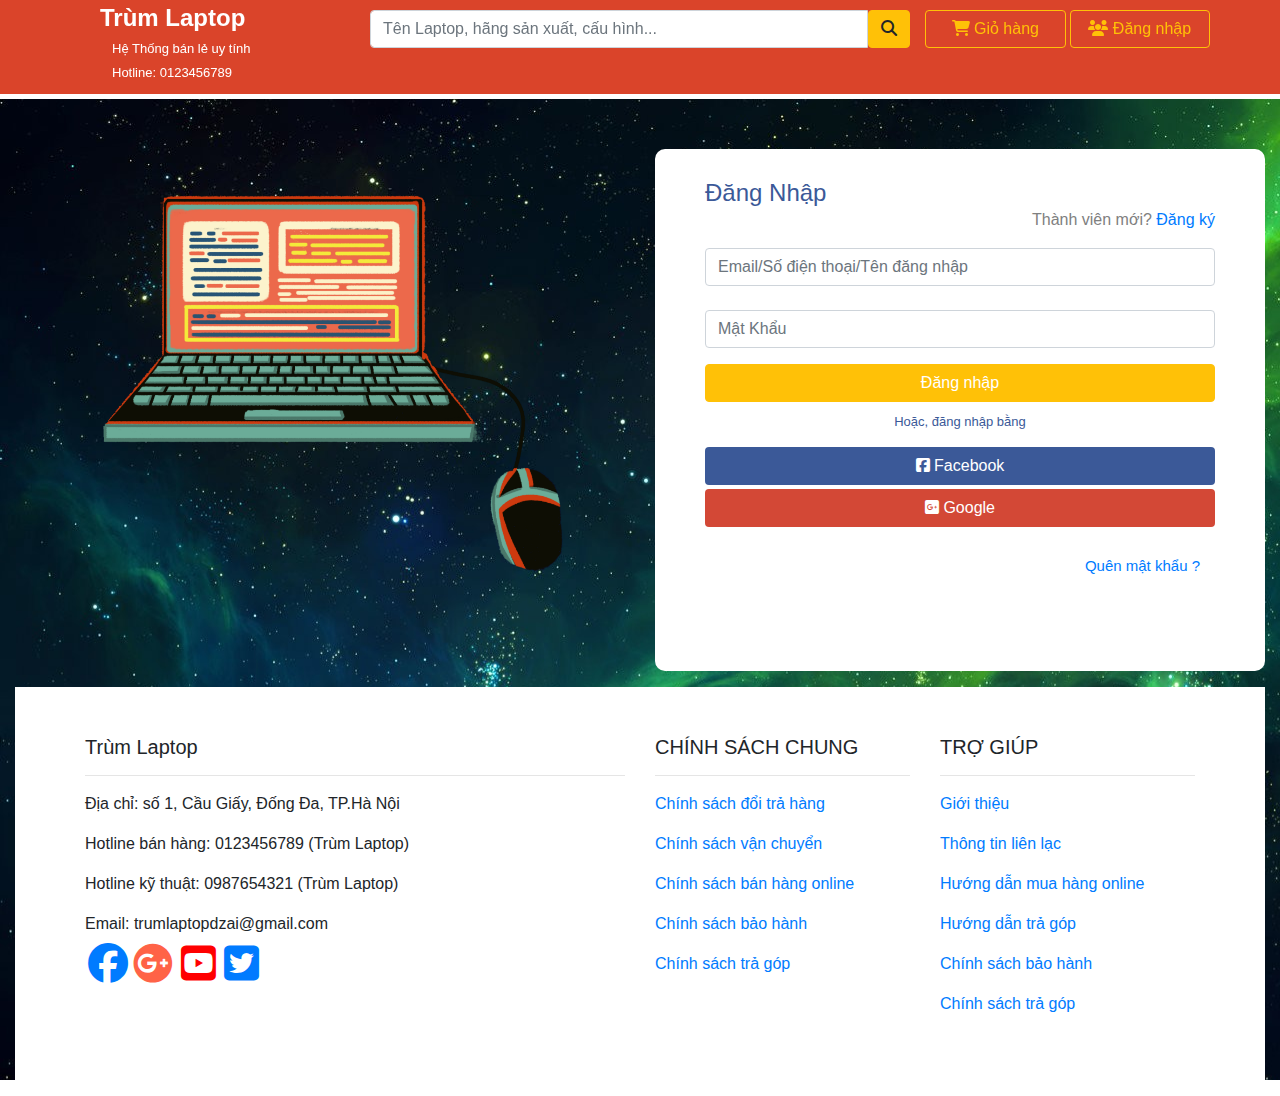
<file: dangnhap.html>
<!DOCTYPE html>
<html lang="en">

<head>
  <meta charset="UTF-8">
  <meta name="viewport" content="width=device-width, initial-scale=1.0">
  <title>ĐĂNG NHẬP</title>


  <!-- Bootstrap core CSS -->
  <link href="../vendor/bootstrap/css/bootstrap.min.css" rel="stylesheet">


  <link rel="stylesheet" href="https://cdnjs.cloudflare.com/ajax/libs/font-awesome/6.4.2/css/all.min.css">
  <link rel="stylesheet" href="../css/dangnhap.css">
  <link rel="stylesheet" href="../css/main.css">
  <link rel="stylesheet" href="../css/home.css">

</head>

<body>
  <!-- HEADER -->
  <header class="fixed-top" style="background-color: #d62f12e5;">
    <div class="container">
      <div class="row">
        <div class="col-xs-9 col-sm-9 col-md-9 col-lg-9">
          <div class="row">
            <div class="col-xs-6 col-sm-6 col-md-6 col-lg-4" style="margin-top: -10px;">
              <div class="container logo">
                <p style="display:inline; font-size: 150%;"><a href="index.html" style="color: white;">Trùm Laptop</a>
                </p>
              </div>
              <p style="display:inline" class="hethongbanle">Hệ Thống bán lẻ uy tính</p> <br>
              <p style="display: inline;" class="hethongbanle">Hotline: 0123456789</p>
            </div>
            <div class="col-xs-6 col-sm-6 col-md-6 col-lg-8">
              <form>
                <div class="input-group">
                  <input type="text" class="form-control" placeholder="Tên Laptop, hãng sản xuất, cấu hình...">
                  <button class="btn btn-warning"><i class="fas fa-search"></i></button>
                </div>
              </form>
            </div>
          </div>
        </div>
        <div class="col-xs-3 col-sm-3 col-md-3 col-lg-3 dinhdanga">
          <div class="row">
            <div style="padding: 0px 2px 0px 0px; text-align: center;" class="col-xs-6 col-sm-6 col-md-6 col-lg-6">
              <a href="GioHang.html"><button style="width: 100%;" class="btn btn-outline-warning"><i
                    class="fas fa-shopping-cart"></i> Giỏ hàng</button></a>
            </div>
            <div id="odangnhap" class="col-xs-6 col-sm-6 col-md-6 col-lg-6" style="padding: 0px 0px 0px 2px;">
              <button style="width: 100%;" id="nutdangnhap" class="btn btn-outline-warning" data-bs-toggle="collapse"
                data-bs-target="#bangdangnhap"><i class="fas fa-users"></i> Đăng nhập</button>
              <div id="bangdangnhap" class="collapse">
                <a href="dangnhap.html"><button class="btn btn-warning"><i class="fas fa-users"></i> Đăng
                    nhập</button></a>
                <a href="dangky.html"><button class="btn btn-warning"><i class="fas fa-registered"></i> Tạo tài
                    khoản</button></a>
                <a href="dangnhap.html"><button class="btn btn-primary"><img src="../image/logo/fb.png"> Đăng nhập
                    Facebook</button></a>
                <a href="dangnhap.html"><button class="btn btn-danger"><img src="../image/logo/google.jpg"> Đăng nhập
                    Google</button></a>
              </div>
            </div>
          </div>
        </div>
      </div>
    </div>
  </header>
  <!-- CONTENT -->
  <div class="responsive">
    <div class="container-fluid"
      style="background-image: url(../image/dangky/hinh-nen-Galaxy-Wallpaper-23.jpg);  margin-top: 0.7%; ">
      <div class="row my-1">
        <div class="col-xs-6 col-sm-6 com-md-6 col-lg-6 col-xl-6">
          <img src="../image/dangky/Lovepik_com-832282987-Hand drawn cartoon laptop.png" alt=""
            style="width: 95%; padding-left:40px ;">
        </div>


        <div class="col-xs-6 col-sm-6 com-md-6 col-lg-6 col-xl-6 content " style="padding-right: 15px;">
          <div class="container form">
            <h4 style="display: inline">Đăng Nhập </h4>
            <br>

            <p class="float" style="color: grey;display: inline;">Thành viên mới? <a href="dangky.html">Đăng ký</a></p>

            <form action="" class="needs-validation" novalidate>
              <div class="form-group">

                <input type="text" class="form-control" id="taikhoan" placeholder="Email/Số điện thoại/Tên đăng nhập"
                  name="uname" require>
                <div class="form-group">
                  <br>
                  <input type="password" class="form-control" id="matkhau" placeholder="Mật Khẩu" name="pswd" required>
                </div>

                <div class="container">
                  <div class="row">
                    <button type="button" class="btn btn-warning" style="width: 100%;color: white" id="btn">Đăng
                      nhập</button>
                  </div>
                </div>

                <p style="text-align: center;font-size: 13px;margin-top: 10px;"> Hoặc, đăng nhập bằng</p>

                <div class="container">
                  <div class="row my-1">
                    <button type="submit" class="btn bnt1" style="width: 100%;background-color: #3b5998;;"><i
                        class="fab fa-facebook-square"></i> Facebook</button>
                  </div>
                </div>
                <div class="container">
                  <div class="row my-1">
                    <button type="submit" class="btn bnt1" style="width: 100%;background-color: #d34836;;"><i
                        class="fab fa-google-plus-square"></i> Google</button>
                  </div>
                </div>
                <div class="container">
                  <br>
                  <a href="#" style="font-size: 15px; float: right;">Quên mật khẩu ?</a>
                </div>
            </form>
          </div>
        </div>
      </div>
    </div>

    <!-- FOOTER -->
    <footer class="py-5 my-3 bg-white">
      <div class="container ">
        <div class="row">
          <div class="col-6 ulfooter">
            <h5 xss=removed> Trùm Laptop</h5>
            <hr>

            <p>Địa chỉ: số 1, Cầu Giấy, Đống Đa, TP.Hà Nội</p>
            <p>Hotline bán hàng: 0123456789 (Trùm Laptop)</p>
            <p>Hotline kỹ thuật: 0987654321 (Trùm Laptop)</p>
            <p>Email: trumlaptopdzai@gmail.com</p>
            <div class="container">
              <a href="#"><i class="fab fa-facebook"></i></a>
              <a href="#"><i class="fab fa-google-plus"></i></a>
              <a href="#"><i class="fab fa-youtube-square"></i></a>
              <a href="#"><i class="fab fa-twitter-square"></i></a>
            </div>

          </div>

          <div class="col-3 ulfooter">
            <h5>CHÍNH SÁCH CHUNG</h5>
            <hr>

            <p><a href="index.html">Chính sách đổi trả hàng</a></p>
            <p><a href="index.html">Chính sách vận chuyển</a></p>
            <p><a href="index.html">Chính sách bán hàng online</a></p>
            <p><a href="index.html">Chính sách bảo hành</a></p>
            <p><a href="index.html">Chính sách trả góp</a></p>


          </div>

          <div class="col-3 ulfooter">
            <h5>TRỢ GIÚP</h5>

            <hr>


            <p><a href="index.html">Giới thiệu</a></p>
            <p><a href="index.html">Thông tin liên lạc</a></p>
            <p><a href="index.html">Hướng dẫn mua hàng online</a></p>
            <p><a href="index.html">Hướng dẫn trả góp</a></p>
            <p><a href="index.html">Chính sách bảo hành</a></p>
            <p><a href="index.html">Chính sách trả góp</a></p>
          </div>
        </div>
      </div>


    </footer>

  </div>

  <script src="../vendor/jquery/jquery.min.js"></script>
  <script src="../vendor/bootstrap/js/bootstrap.bundle.min.js"></script>
  <script src="../js/dangnhap.js"></script>

</body>

</html>
</file>
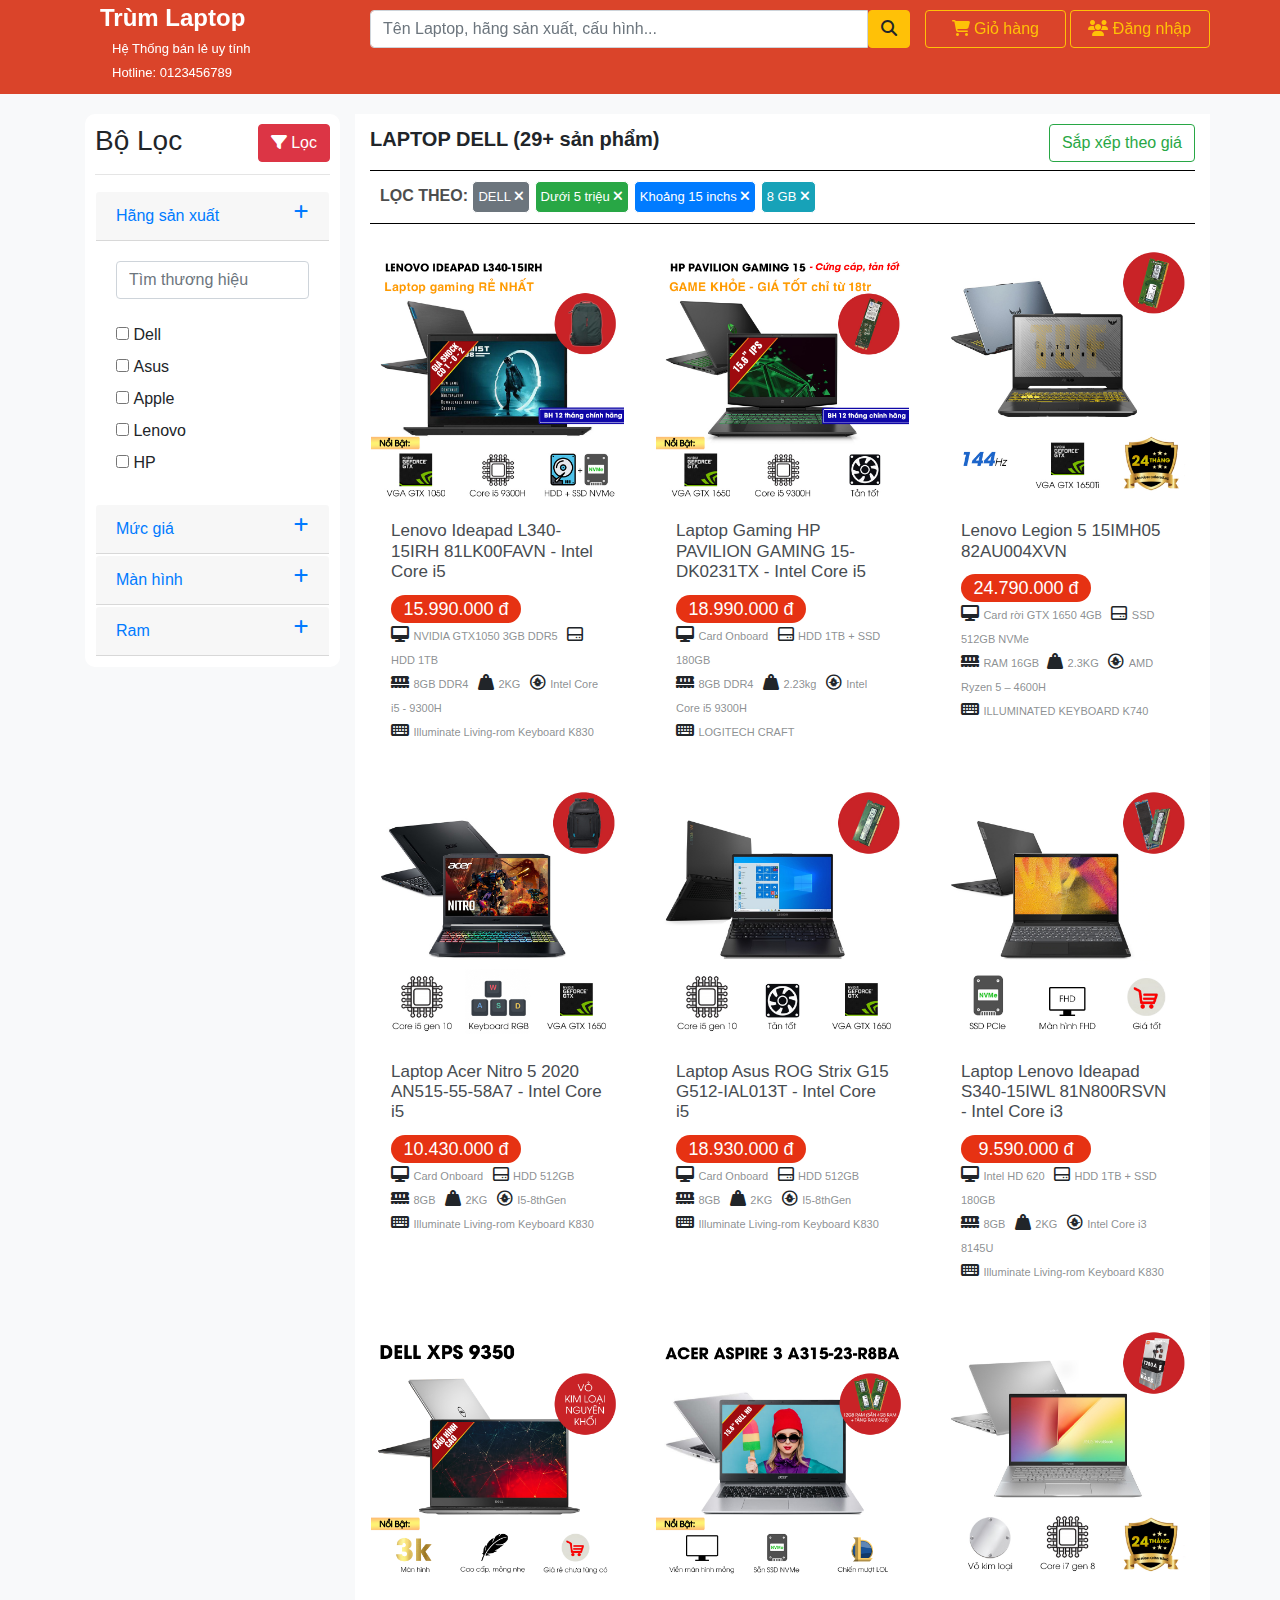
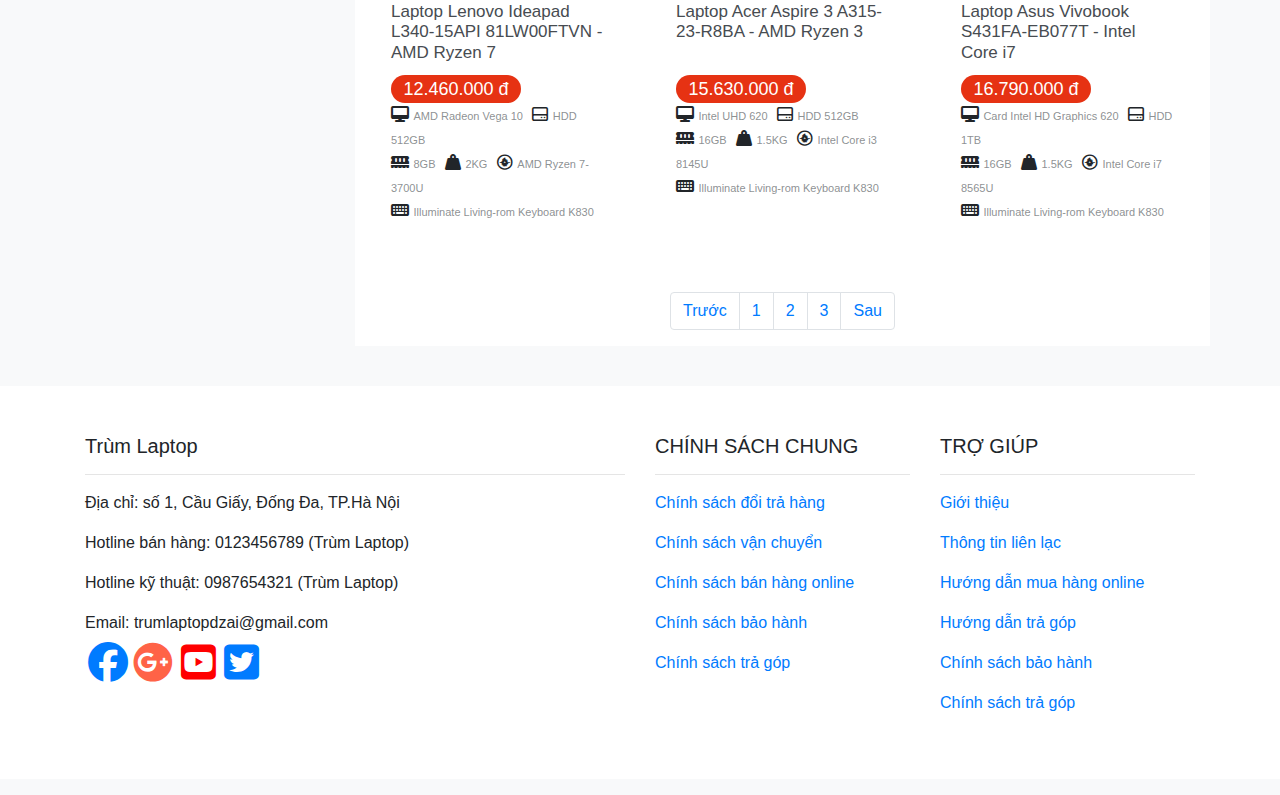
<file: DanhSach.html>
<!DOCTYPE html>
<html lang="en">

<head>

  <meta charset="utf-8">
  <meta name="viewport" content="width=device-width, initial-scale=1, shrink-to-fit=no">

  <title>Danh Sách Sản Phẩm</title>

  <!-- Bootstrap -->
  <link href="../vendor/bootstrap/css/bootstrap.min.css" rel="stylesheet">

  <!-- Icon -->
  <link rel="stylesheet" href="https://cdnjs.cloudflare.com/ajax/libs/font-awesome/6.4.2/css/all.min.css">

  <!-- File css -->
  <link rel="stylesheet" href="../css/main.css">
  <link rel="stylesheet" href="../css/DanhSach.css">
  <link rel="stylesheet" href="../css/home.css">



</head>

<body class="bg-light">
  <!--Header-->
  <header class="fixed-top" style="background-color: #d62f12e5;">
    <div class="container">
      <div class="row">
        <div class="col-xs-9 col-sm-9 col-md-9 col-lg-9">
          <div class="row">
            <div class="col-xs-6 col-sm-6 col-md-6 col-lg-4" style="margin-top: -10px;">
              <div class="container logo">
                <p style="display:inline; font-size: 150%;"><a href="index.html" style="color: white;">Trùm Laptop</a>
                </p>
              </div>
              <p style="display:inline" class="hethongbanle">Hệ Thống bán lẻ uy tính</p> <br>
              <p style="display: inline;" class="hethongbanle">Hotline: 0123456789</p>
            </div>
            <div class="col-xs-6 col-sm-6 col-md-6 col-lg-8">
              <form>
                <div class="input-group">
                  <input type="text" class="form-control" placeholder="Tên Laptop, hãng sản xuất, cấu hình...">
                  <button class="btn btn-warning"><i class="fas fa-search"></i></button>
                </div>
              </form>
            </div>
          </div>
        </div>
        <div class="col-xs-3 col-sm-3 col-md-3 col-lg-3 dinhdanga">
          <div class="row">
            <div style="padding: 0px 2px 0px 0px; text-align: center;" class="col-xs-6 col-sm-6 col-md-6 col-lg-6">
              <a href="GioHang.html"><button style="width: 100%;" class="btn btn-outline-warning"><i
                    class="fas fa-shopping-cart"></i> Giỏ hàng</button></a>
            </div>
            <div id="odangnhap" class="col-xs-6 col-sm-6 col-md-6 col-lg-6" style="padding: 0px 0px 0px 2px;">
              <button style="width: 100%;" id="nutdangnhap" class="btn btn-outline-warning" data-bs-toggle="collapse"
                data-bs-target="#bangdangnhap"><i class="fas fa-users"></i> Đăng nhập</button>
              <div id="bangdangnhap" class="collapse">
                <a href="dangnhap.html"><button class="btn btn-warning"><i class="fas fa-users"></i> Đăng
                    nhập</button></a>
                <a href="dangky.html"><button class="btn btn-warning"><i class="fas fa-registered"></i> Tạo tài
                    khoản</button></a>
                <a href="dangnhap.html"><button class="btn btn-primary"><img src="../image/logo/fb.png"> Đăng nhập
                    Facebook</button></a>
                <a href="dangnhap.html"><button class="btn btn-danger"><img src="../image/logo/google.jpg"> Đăng nhập
                    Google</button></a>
              </div>
            </div>
          </div>
        </div>
      </div>
    </div>
  </header>


  <!-- Page Content -->
  <div class="responsive">
    <div class="container">

      <div class="row">

        <div class="my-4 col-lg-3" style="height: 800px;">

          <div id="boloc" class=" bg-white">

            <form>
              <button id="nutloc" class="btn btn-danger"><i class="fas fa-filter"></i> Lọc</button>
            </form>
            <h3>Bộ Lọc</h3>
            <hr>

            <!-- Bộ lọc-->
            <div>

              <div id="accordion">


                <div class="card">

                  <div class="card-header">

                    <a class="card-link" data-toggle="collapse" href="#collapseOne">
                      <span>Hãng sản xuất</span> <i class="fas fa-plus congtru"></i>
                    </a>

                  </div>



                  <div id="collapseOne" class="collapse show" data-parent="#accordion">
                    <div class="card-body">
                      <form>
                        <input type="text" class="form-control" placeholder="Tìm thương hiệu">
                        <br>
                        <input type="checkbox"> <label for="">Dell</label>
                        <br>
                        <input type="checkbox"> <label for="">Asus</label>
                        <br>
                        <input type="checkbox"> <label for="">Apple</label>
                        <br>
                        <input type="checkbox"> <label for="">Lenovo</label>
                        <br>
                        <input type="checkbox"> <label for="">HP</label>
                        <br>

                      </form>
                    </div>
                  </div>
                </div>



                <div class="card">
                  <div class="card-header">
                    <a class="collapsed card-link" data-toggle="collapse" href="#collapseTwo">
                      <span>Mức giá</span> <i class="fas fa-plus congtru"></i>
                    </a>
                  </div>
                  <div id="collapseTwo" class="collapse" data-parent="#accordion">
                    <div class="card-body">
                      <form>
                        <input type="checkbox" id="tatca"> <label for="tatca"> Tất cả</label>
                        <br>
                        <input type="checkbox" id="gia1"> <label for="gia1"> Dưới 5 triệu</label>
                        <br>
                        <input type="checkbox" id="gia2"> <label for="gia2">Từ 5 - 10 triệu</label>
                        <br>
                        <input type="checkbox" id="gia3"> <label for="gia3">Từ 10 - 15 triêu</label>
                        <br>
                        <input type="checkbox" id="gia4"> <label for="gia4">Từ 15 - 20 triệu</label>
                        <br>
                        <input type="checkbox" id="gia5"> <label for="gia5">Trên 20 triệu</label>
                        <br>

                      </form>
                    </div>
                  </div>
                </div>


                <div class="card">
                  <div class="card-header">
                    <a class="collapsed card-link" data-toggle="collapse" href="#collapseThree">
                      <span>Màn hình</span> <i class="fas fa-plus congtru"></i>
                    </a>
                  </div>
                  <div id="collapseThree" class="collapse" data-parent="#accordion">
                    <div class="card-body">
                      <form>
                        <input type="checkbox" id="tatca1"> <label for="tatca1"> Tất cả</label>
                        <br>
                        <input type="checkbox" id="manhinh1"> <label for="manhinh1"> Khoảng 11 inchs</label>
                        <br>
                        <input type="checkbox" id="manhinh2"> <label for="manhinh2"> Khoảng 12 inchs</label>
                        <br>
                        <input type="checkbox" id="manhinh3"> <label for="manhinh3"> Khoảng 13 inchs</label>
                        <br>
                        <input type="checkbox" id="manhinh4"> <label for="manhinh4"> Khoảng 14 inchs</label>
                        <br>
                        <input type="checkbox" id="manhinh5"> <label for="manhinh5"> Khoảng 15 inchs</label>
                        <br>

                      </form>
                    </div>
                  </div>
                </div>

                <div class="card">
                  <div class="card-header">
                    <a class="collapsed card-link" data-toggle="collapse" href="#collapseFour">
                      <span>Ram</span> <i class="fas fa-plus congtru"></i>
                    </a>
                  </div>
                  <div id="collapseFour" class="collapse" data-parent="#accordion">
                    <div class="card-body">
                      <form>
                        <input type="checkbox" id="tatca2"> <label for="tatca2"> Tất cả</label>
                        <br>
                        <input type="checkbox" id="ram1"> <label for="ram1"> 2 GB</label>
                        <br>
                        <input type="checkbox" id="ram2"> <label for="ram2"> 4 GB</label>
                        <br>
                        <input type="checkbox" id="ram3"> <label for="ram3"> 8 GB</label>
                        <br>
                        <input type="checkbox" id="ram4"> <label for="ram4"> 16 GB</label>
                        <br>
                        <input type="checkbox" id="ram5"> <label for="ram5"> 32</label>
                        <br>

                      </form>
                    </div>
                  </div>
                </div>
              </div>



            </div>
            <!-- Bộ lọc-->


          </div>




        </div>
        <!-- /.col-lg-3 -->

        <div class="col-lg-9 bg-white my-4">

          <div class="tieudesanpham">

            <!-- sửa -->
            <div class="tren">
              <button class="btn btn-outline-success">Sắp xếp theo giá
                <ul class="sortPrice">
                  <li><a href="#">Thấp đến cao</a></li>
                  <li><a href="#">Cao đến thấp</a></li>
                </ul>

              </button>
              <p>LAPTOP DELL (29+ sản phẩm)</p>

            </div>


            <!-- SỬA -->
            <div class="duoi">
              <span style="color:#4d4d4d;font-weight: bold;">LỌC THEO: </span>
              <button class="btn btn-secondary btn1">DELL <i class="fas fa-times"></i></button>
              <button class="btn btn-success btn1">Dưới 5 triệu <i class="fas fa-times"></i></button>
              <button class="btn btn-primary btn1">Khoảng 15 inchs <i class="fas fa-times"></i></button>
              <button class="btn btn-info btn1"> 8 GB <i class="fas fa-times"></i></button>
            </div>

          </div>

          <div class="row my-4" style="background-color: white;">

            <!-- san pham 1-->
            <div class="col-lg-4 col-md-6 mb-4">

              <div class="card h-100 chiTietSanPham">

                <a href="#"><img class="card-img-top chitiet1" src="../image/sanpham/anh6.jpg" alt=""></a>

                <div class="card-body chitiet1">

                  <h6 class="card-title">
                    <a href="#"> Lenovo Ideapad L340-15IRH 81LK00FAVN - Intel Core i5</a>
                  </h6>
                  <div class="cardGia">
                    15.990.000 đ
                  </div>
                  <div class="row">
                    <div class="container">
                      <div class="cauhinh">
                        <i class="fas fa-desktop"></i>
                        <p> NVIDIA GTX1050 3GB DDR5</p>
                        <i class="far fa-hdd"></i>
                        <p> HDD 1TB </p>
                      </div>
                    </div>
                  </div>

                  <div class="row">
                    <div class="container">
                      <div class="cauhinh">
                        <i class="fas fa-memory"></i>
                        <p> 8GB DDR4</p>
                        <i class="fas fa-weight-hanging"></i>
                        <p> 2KG</p>
                        <i class="fab fa-creative-commons-sampling-plus"></i>
                        <p>Intel Core i5 - 9300H</p>
                      </div>
                    </div>
                  </div>

                  <div class="row">
                    <div class="container">
                      <div class="cauhinh">
                        <i class="fas fa-keyboard"></i>
                        <p> Illuminate Living-rom Keyboard K830</p>

                      </div>
                    </div>
                  </div>

                </div>




                <!-- viet doan nay-->
                <div class="carh h-100 moTaSanPham">
                  <div class="container">

                    <h5> Lenovo Ideapad L340-15IRH 81LK00FAVN - Intel Core i5</h5>

                    <h6 style="color: red;"> 15.990.000 đ</h6>

                    <b>Bảo hành</b>
                    <p><i class="fas fa-check-square"></i> Bảo hành 12 thánh một đổi một trong vòng 15 ngày <a
                        href="#">Xem Chính Sách</a></p>
                    <p><i class="fas fa-check-square"></i> Gía ở trên đã bao gồm VAT 10%</p>
                    <p><i class="fas fa-check-square"></i> MIỄN PHÍ GIAO HÀNG toàn địa bàn hà nội</p>
                    <p><b>Kho Hàng: </b>còn hàng</p>
                    <hr>
                    <p><b>Mô tả tóm tắt: </b>Máy bền bỉ, siêu mát. Cấu hình cao, thiết kế ổn. Mượt các phần mềm đồ họa
                      3D chuyên
                      nghiệp</p>
                  </div>





                </div>
                <!-- viet doan nay-->


              </div>


            </div>
            <!-- end san pham 1-->

            <!-- san pham 2-->
            <div class="col-lg-4 col-md-6 mb-4">

              <div class="card h-100 chiTietSanPham">

                <a href="#"><img class="card-img-top chitiet2" src="../image/sanpham/anh4.jpg" alt=""></a>

                <div class="card-body chitiet2">
                  <h6 class="card-title">
                    <a href="#"> Laptop Gaming HP PAVILION GAMING 15-DK0231TX - Intel Core i5</a>
                  </h6>
                  <div class="cardGia">
                    18.990.000 đ
                  </div>
                  <div class="row">
                    <div class="container">
                      <div class="cauhinh">
                        <i class="fas fa-desktop"></i>
                        <p> Card Onboard</p>
                        <i class="far fa-hdd"></i>
                        <p>HDD 1TB + SSD 180GB</p>
                      </div>
                    </div>
                  </div>

                  <div class="row">
                    <div class="container">
                      <div class="cauhinh">
                        <i class="fas fa-memory"></i>
                        <p> 8GB DDR4</p>
                        <i class="fas fa-weight-hanging"></i>
                        <p> 2.23kg</p>
                        <i class="fab fa-creative-commons-sampling-plus"></i>
                        <p> Intel Core i5 9300H</p>
                      </div>
                    </div>
                  </div>

                  <div class="row">
                    <div class="container">
                      <div class="cauhinh">
                        <i class="fas fa-keyboard"></i>
                        <p> LOGITECH CRAFT</p>

                      </div>
                    </div>
                  </div>

                </div>




                <!-- viet doan nay-->
                <div class="carh h-100 moTaSanPham">
                  <div class="container">

                    <h5>Laptop Gaming HP PAVILION GAMING 15-DK0231TX - Intel Core i5</h5>

                    <h6 style="color: red;"> 18.990.000 đ</h6>

                    <b>Bảo hành</b>
                    <p><i class="fas fa-check-square"></i> Bảo hành 12 thánh một đổi một trong vòng 15 ngày <a
                        href="#">Xem Chính Sách</a></p>
                    <p><i class="fas fa-check-square"></i> Gía ở trên đã bao gồm VAT 10%</p>
                    <p><i class="fas fa-check-square"></i> MIỄN PHÍ GIAO HÀNG toàn địa bàn hà nội</p>
                    <p><b>Kho Hàng: </b>còn hàng</p>
                    <hr>
                    <p><b>Mô tả tóm tắt: </b>Máy bền bỉ, siêu mát. Cấu hình cao, thiết kế ổn. Mượt các phần mềm đồ họa
                      3D chuyên
                      nghiệp</p>
                  </div>





                </div>
                <!-- viet doan nay-->


              </div>


            </div>
            <!-- end san pham 2-->

            <!-- san pham 3-->
            <div class="col-lg-4 col-md-6 mb-4">

              <div class="card h-100 chiTietSanPham1">

                <a href="#"><img class="card-img-top chitiet3" src="../image/sanpham/anh5.jpg" alt=""></a>

                <div class="card-body chitiet3">
                  <h6 class="card-title">
                    <a href="#"> Lenovo Legion 5 15IMH05 82AU004XVN </a>
                  </h6>
                  <div class="cardGia">
                    24.790.000 đ
                  </div>
                  <div class="row">
                    <div class="container">
                      <div class="cauhinh">
                        <i class="fas fa-desktop"></i>
                        <p> Card rời GTX 1650 4GB</p>
                        <i class="far fa-hdd"></i>
                        <p> SSD 512GB NVMe</p>
                      </div>
                    </div>
                  </div>

                  <div class="row">
                    <div class="container">
                      <div class="cauhinh">
                        <i class="fas fa-memory"></i>
                        <p> RAM 16GB </p>
                        <i class="fas fa-weight-hanging"></i>
                        <p> 2.3KG</p>
                        <i class="fab fa-creative-commons-sampling-plus"></i>
                        <p> AMD Ryzen 5 – 4600H</p>
                      </div>
                    </div>
                  </div>

                  <div class="row">
                    <div class="container">
                      <div class="cauhinh">
                        <i class="fas fa-keyboard"></i>
                        <p> ILLUMINATED KEYBOARD K740</p>

                      </div>
                    </div>
                  </div>

                </div>




                <!-- viet doan nay-->
                <div class="carh h-100 moTaSanPham">
                  <div class="container">

                    <h5>Lenovo Legion 5 15IMH05 82AU004XVN </h5>

                    <h6 style="color: red;"> 24.790.000 đ</h6>

                    <b>Bảo hành</b>
                    <p><i class="fas fa-check-square"></i> Bảo hành 12 thánh một đổi một trong vòng 15 ngày <a
                        href="#">Xem Chính Sách</a></p>
                    <p><i class="fas fa-check-square"></i> Gía ở trên đã bao gồm VAT 10%</p>
                    <p><i class="fas fa-check-square"></i> MIỄN PHÍ GIAO HÀNG toàn địa bàn hà nội</p>
                    <p><b>Kho Hàng: </b>còn hàng</p>
                    <hr>
                    <p><b>Mô tả tóm tắt: </b>Máy bền bỉ, siêu mát. Cấu hình cao, thiết kế ổn. Mượt các phần mềm đồ họa
                      3D chuyên
                      nghiệp</p>
                  </div>





                </div>
                <!-- viet doan nay-->


              </div>


            </div>

            <!-- end san pham 3-->


            <!-- san pham 4-->
            <div class="col-lg-4 col-md-6 mb-4">

              <div class="card h-100 chiTietSanPham">

                <a href="#"><img class="card-img-top chitiet4" src="../image/sanpham/anh2.jpg" alt=""></a>

                <div class="card-body chitiet4">
                  <h6 class="card-title">
                    <a href="#"> Laptop Acer Nitro 5 2020 AN515-55-58A7 - Intel Core i5</a>
                  </h6>
                  <div class="cardGia">
                    10.430.000 đ
                  </div>
                  <div class="row">
                    <div class="container">
                      <div class="cauhinh">
                        <i class="fas fa-desktop"></i>
                        <p> Card Onboard</p>
                        <i class="far fa-hdd"></i>
                        <p> HDD 512GB</p>
                      </div>
                    </div>
                  </div>

                  <div class="row">
                    <div class="container">
                      <div class="cauhinh">
                        <i class="fas fa-memory"></i>
                        <p> 8GB</p>
                        <i class="fas fa-weight-hanging"></i>
                        <p> 2KG</p>
                        <i class="fab fa-creative-commons-sampling-plus"></i>
                        <p> I5-8thGen</p>
                      </div>
                    </div>
                  </div>

                  <div class="row">
                    <div class="container">
                      <div class="cauhinh">
                        <i class="fas fa-keyboard"></i>
                        <p> Illuminate Living-rom Keyboard K830</p>

                      </div>
                    </div>
                  </div>

                </div>




                <!-- viet doan nay-->
                <div class="carh h-100 moTaSanPham">
                  <div class="container">

                    <h5>Laptop Acer Nitro 5 2020 AN515-55-58A7 - Intel Core i5</h5>

                    <h6 style="color: red;">10.430.000 đ</h6>

                    <b>Bảo hành</b>
                    <p><i class="fas fa-check-square"></i> Bảo hành 12 thánh một đổi một trong vòng 15 ngày <a
                        href="#">Xem Chính Sách</a></p>
                    <p><i class="fas fa-check-square"></i> Gía ở trên đã bao gồm VAT 10%</p>
                    <p><i class="fas fa-check-square"></i> MIỄN PHÍ GIAO HÀNG toàn địa bàn hà nội</p>
                    <p><b>Kho Hàng: </b>còn hàng</p>
                    <hr>
                    <p><b>Mô tả tóm tắt: </b>Máy bền bỉ, siêu mát. Cấu hình cao, thiết kế ổn. Mượt các phần mềm đồ họa
                      3D chuyên
                      nghiệp</p>
                  </div>





                </div>
                <!-- viet doan nay-->


              </div>


            </div>
            <!-- end san pham 4-->

            <!-- san pham 5-->
            <div class="col-lg-4 col-md-6 mb-4">

              <div class="card h-100 chiTietSanPham">

                <a href="#"><img class="card-img-top chitiet5" src="../image/sanpham/anh7.jpg" alt=""></a>

                <div class="card-body chitiet5">
                  <h6 class="card-title">
                    <a href="#"> Laptop Asus ROG Strix G15 G512-IAL013T - Intel Core i5</a>
                  </h6>
                  <div class="cardGia">
                    18.930.000 đ
                  </div>
                  <div class="row">
                    <div class="container">
                      <div class="cauhinh">
                        <i class="fas fa-desktop"></i>
                        <p> Card Onboard</p>
                        <i class="far fa-hdd"></i>
                        <p> HDD 512GB</p>
                      </div>
                    </div>
                  </div>

                  <div class="row">
                    <div class="container">
                      <div class="cauhinh">
                        <i class="fas fa-memory"></i>
                        <p> 8GB</p>
                        <i class="fas fa-weight-hanging"></i>
                        <p> 2KG</p>
                        <i class="fab fa-creative-commons-sampling-plus"></i>
                        <p> I5-8thGen</p>
                      </div>
                    </div>
                  </div>

                  <div class="row">
                    <div class="container">
                      <div class="cauhinh">
                        <i class="fas fa-keyboard"></i>
                        <p> Illuminate Living-rom Keyboard K830</p>

                      </div>
                    </div>
                  </div>

                </div>




                <!-- viet doan nay-->
                <div class="carh h-100 moTaSanPham">
                  <div class="container">

                    <h5>Laptop Asus ROG Strix G15 G512-IAL013T - Intel Core i5</h5>

                    <h6 style="color: red;"> 18.930.000 đ</h6>

                    <b>Bảo hành</b>
                    <p><i class="fas fa-check-square"></i> Bảo hành 12 thánh một đổi một trong vòng 15 ngày <a
                        href="#">Xem Chính Sách</a></p>
                    <p><i class="fas fa-check-square"></i> Gía ở trên đã bao gồm VAT 10%</p>
                    <p><i class="fas fa-check-square"></i> MIỄN PHÍ GIAO HÀNG toàn địa bàn hà nội</p>
                    <p><b>Kho Hàng: </b>còn hàng</p>
                    <hr>
                    <p><b>Mô tả tóm tắt: </b>Máy bền bỉ, siêu mát. Cấu hình cao, thiết kế ổn. Mượt các phần mềm đồ họa
                      3D chuyên
                      nghiệp</p>
                  </div>





                </div>
                <!-- viet doan nay-->


              </div>


            </div>
            <!-- end san pham 5-->

            <!-- san pham 6-->
            <div class="col-lg-4 col-md-6 mb-4">

              <div class="card h-100 chiTietSanPham1">

                <a href="#"><img class="card-img-top chitiet6" src="../image/sanpham/anh8.jpg" alt=""></a>

                <div class="card-body chitiet6">
                  <h6 class="card-title">
                    <a href="#"> Laptop Lenovo Ideapad S340-15IWL 81N800RSVN - Intel Core i3</a>
                  </h6>
                  <div class="cardGia">
                    9.590.000 đ
                  </div>
                  <div class="row">
                    <div class="container">
                      <div class="cauhinh">
                        <i class="fas fa-desktop"></i>
                        <p> Intel HD 620</p>
                        <i class="far fa-hdd"></i>
                        <p> HDD 1TB + SSD 180GB</p>
                      </div>
                    </div>
                  </div>

                  <div class="row">
                    <div class="container">
                      <div class="cauhinh">
                        <i class="fas fa-memory"></i>
                        <p> 8GB</p>
                        <i class="fas fa-weight-hanging"></i>
                        <p> 2KG</p>
                        <i class="fab fa-creative-commons-sampling-plus"></i>
                        <p> Intel Core i3 8145U</p>
                      </div>
                    </div>
                  </div>

                  <div class="row">
                    <div class="container">
                      <div class="cauhinh">
                        <i class="fas fa-keyboard"></i>
                        <p> Illuminate Living-rom Keyboard K830</p>

                      </div>
                    </div>
                  </div>

                </div>




                <!-- viet doan nay-->
                <div class="carh h-100 moTaSanPham">
                  <div class="container">

                    <h5>Laptop Lenovo Ideapad S340-15IWL 81N800RSVN - Intel Core i3</h5>

                    <h6 style="color: red;"> 9.590.000 đ</h6>

                    <b>Bảo hành</b>
                    <p><i class="fas fa-check-square"></i> Bảo hành 12 thánh một đổi một trong vòng 15 ngày <a
                        href="#">Xem Chính Sách</a></p>
                    <p><i class="fas fa-check-square"></i> Gía ở trên đã bao gồm VAT 10%</p>
                    <p><i class="fas fa-check-square"></i> MIỄN PHÍ GIAO HÀNG toàn địa bàn hà nội</p>
                    <p><b>Kho Hàng: </b>còn hàng</p>
                    <hr>
                    <p><b>Mô tả tóm tắt: </b>Máy bền bỉ, siêu mát. Cấu hình cao, thiết kế ổn. Mượt các phần mềm đồ họa
                      3D chuyên
                      nghiệp</p>
                  </div>





                </div>
                <!-- viet doan nay-->


              </div>


            </div>
            <!-- end san pham 6-->

            <!-- san pham 7-->
            <div class="col-lg-4 col-md-6 mb-4">

              <div class="card h-100 chiTietSanPham">

                <a href="#"><img class="card-img-top chitiet7" src="../image/sanpham/anh9.jpg" alt=""></a>

                <div class="card-body chitiet7">
                  <h6 class="card-title">
                    <a href="#"> Laptop Lenovo Ideapad L340-15API 81LW00FTVN - AMD Ryzen 7</a>
                  </h6>
                  <div class="cardGia">
                    12.460.000 đ
                  </div>
                  <div class="row">
                    <div class="container">
                      <div class="cauhinh">
                        <i class="fas fa-desktop"></i>
                        <p> AMD Radeon Vega 10</p>
                        <i class="far fa-hdd"></i>
                        <p> HDD 512GB</p>
                      </div>
                    </div>
                  </div>

                  <div class="row">
                    <div class="container">
                      <div class="cauhinh">
                        <i class="fas fa-memory"></i>
                        <p> 8GB</p>
                        <i class="fas fa-weight-hanging"></i>
                        <p> 2KG</p>
                        <i class="fab fa-creative-commons-sampling-plus"></i>
                        <p> AMD Ryzen 7-3700U</p>
                      </div>
                    </div>
                  </div>

                  <div class="row">
                    <div class="container">
                      <div class="cauhinh">
                        <i class="fas fa-keyboard"></i>
                        <p> Illuminate Living-rom Keyboard K830</p>

                      </div>
                    </div>
                  </div>

                </div>




                <!-- viet doan nay-->
                <div class="carh h-100 moTaSanPham">
                  <div class="container">

                    <h5> Laptop Lenovo Ideapad L340-15API 81LW00FTVN - AMD Ryzen 7</h5>

                    <h6 style="color: red;">12.460.000 đ</h6>

                    <b>Bảo hành</b>
                    <p><i class="fas fa-check-square"></i> Bảo hành 12 thánh một đổi một trong vòng 15 ngày <a
                        href="#">Xem Chính Sách</a></p>
                    <p><i class="fas fa-check-square"></i> Gía ở trên đã bao gồm VAT 10%</p>
                    <p><i class="fas fa-check-square"></i> MIỄN PHÍ GIAO HÀNG toàn địa bàn hà nội</p>
                    <p><b>Kho Hàng: </b>còn hàng</p>
                    <hr>
                    <p><b>Mô tả tóm tắt: </b>Máy bền bỉ, siêu mát. Cấu hình cao, thiết kế ổn. Mượt các phần mềm đồ họa
                      3D chuyên
                      nghiệp</p>
                  </div>





                </div>
                <!-- viet doan nay-->


              </div>


            </div>
            <!-- end san pham 7-->

            <!-- san pham 8-->
            <div class="col-lg-4 col-md-6 mb-4">

              <div class="card h-100 chiTietSanPham">

                <a href="#"><img class="card-img-top chitiet8" src="../image/sanpham/anh10.jpg" alt=""></a>

                <div class="card-body chitiet8">
                  <h6 class="card-title">
                    <a href="#"> Laptop Acer Aspire 3 A315-23-R8BA - AMD Ryzen 3</a>
                    <br>
                    <br>
                  </h6>
                  <div class="cardGia">
                    15.630.000 đ
                  </div>
                  <div class="row">
                    <div class="container">
                      <div class="cauhinh">
                        <i class="fas fa-desktop"></i>
                        <p> Intel UHD 620</p>
                        <i class="far fa-hdd"></i>
                        <p> HDD 512GB</p>
                      </div>
                    </div>
                  </div>

                  <div class="row">
                    <div class="container">
                      <div class="cauhinh">
                        <i class="fas fa-memory"></i>
                        <p> 16GB</p>
                        <i class="fas fa-weight-hanging"></i>
                        <p> 1.5KG</p>
                        <i class="fab fa-creative-commons-sampling-plus"></i>
                        <p> Intel Core i3 8145U</p>
                      </div>
                    </div>
                  </div>

                  <div class="row">
                    <div class="container">
                      <div class="cauhinh">
                        <i class="fas fa-keyboard"></i>
                        <p> Illuminate Living-rom Keyboard K830</p>

                      </div>
                    </div>
                  </div>

                </div>




                <!-- viet doan nay-->
                <div class="carh h-100 moTaSanPham">
                  <div class="container">

                    <h5> Laptop Acer Aspire 3 A315-23-R8BA - AMD Ryzen 3</h5>

                    <h6 style="color: red;"> 15.630.000 đ</h6>

                    <b>Bảo hành</b>
                    <p><i class="fas fa-check-square"></i> Bảo hành 12 thánh một đổi một trong vòng 15 ngày <a
                        href="#">Xem Chính Sách</a></p>
                    <p><i class="fas fa-check-square"></i> Gía ở trên đã bao gồm VAT 10%</p>
                    <p><i class="fas fa-check-square"></i> MIỄN PHÍ GIAO HÀNG toàn địa bàn hà nội</p>
                    <p><b>Kho Hàng: </b>còn hàng</p>
                    <hr>
                    <p><b>Mô tả tóm tắt: </b>Máy bền bỉ, siêu mát. Cấu hình cao, thiết kế ổn. Mượt các phần mềm đồ họa
                      3D chuyên
                      nghiệp</p>
                  </div>





                </div>
                <!-- viet doan nay-->


              </div>


            </div>
            <!-- end san pham 8-->

            <!-- san pham 9-->
            <div class="col-lg-4 col-md-6 mb-4">

              <div class="card h-100 chiTietSanPham1">

                <a href="#"><img class="card-img-top chitiet9" src="../image/sanpham/anh11.jpg" alt=""></a>

                <div class="card-body chitiet9">
                  <h6 class="card-title">
                    <a href="#"> Laptop Asus Vivobook S431FA-EB077T - Intel Core i7</a>
                  </h6>
                  <div class="cardGia">
                    16.790.000 đ
                  </div>
                  <div class="row">
                    <div class="container">
                      <div class="cauhinh">
                        <i class="fas fa-desktop"></i>
                        <p>Card Intel HD Graphics 620</p>
                        <i class="far fa-hdd"></i>
                        <p> HDD 1TB</p>
                      </div>
                    </div>
                  </div>

                  <div class="row">
                    <div class="container">
                      <div class="cauhinh">
                        <i class="fas fa-memory"></i>
                        <p> 16GB</p>
                        <i class="fas fa-weight-hanging"></i>
                        <p> 1.5KG</p>
                        <i class="fab fa-creative-commons-sampling-plus"></i>
                        <p> Intel Core i7 8565U</p>
                      </div>
                    </div>
                  </div>

                  <div class="row">
                    <div class="container">
                      <div class="cauhinh">
                        <i class="fas fa-keyboard"></i>
                        <p> Illuminate Living-rom Keyboard K830</p>

                      </div>
                    </div>
                  </div>

                </div>




                <!-- viet doan nay-->
                <div class="carh h-100 moTaSanPham">
                  <div class="container">

                    <h5> Laptop Asus Vivobook S431FA-EB077T - Intel Core i7</h5>

                    <h6 style="color: red;">16.790.000 đ</h6>

                    <b>Bảo hành</b>
                    <p><i class="fas fa-check-square"></i> Bảo hành 12 thánh một đổi một trong vòng 15 ngày <a
                        href="#">Xem Chính Sách</a></p>
                    <p><i class="fas fa-check-square"></i> Gía ở trên đã bao gồm VAT 10%</p>
                    <p><i class="fas fa-check-square"></i> MIỄN PHÍ GIAO HÀNG toàn địa bàn hà nội</p>
                    <p><b>Kho Hàng: </b>còn hàng</p>
                    <hr>
                    <p><b>Mô tả tóm tắt: </b>Máy bền bỉ, siêu mát. Cấu hình cao, thiết kế ổn. Mượt các phần mềm đồ họa
                      3D chuyên
                      nghiệp</p>
                  </div>





                </div>
                <!-- viet doan nay-->


              </div>


            </div>

            <!-- end san pham 3-->

          </div>
          <!-- /.row -->

          <ul class="pagination justify-content-center">
            <li class="page-item"><a class="page-link" href="#">Trước</a></li>
            <li class="page-item"><a class="page-link" href="#">1</a></li>
            <li class="page-item"><a class="page-link" href="#">2</a></li>
            <li class="page-item"><a class="page-link" href="#">3</a></li>
            <li class="page-item"><a class="page-link" href="#">Sau</a></li>
          </ul>
        </div>
        <!-- /.col-lg-9 -->

      </div>
      <!-- /.row -->

    </div>
    <!-- /.container -->


    <!-- Footer -->
    <footer class="py-5 my-3 bg-white">
      <div class="container ">
        <div class="row">
          <div class="col-6 ulfooter">
            <h5 xss=removed>Trùm Laptop</h5>
            <hr>

            <p>Địa chỉ: số 1, Cầu Giấy, Đống Đa, TP.Hà Nội</p>
            <p>Hotline bán hàng: 0123456789 (Trùm Laptop)</p>
            <p>Hotline kỹ thuật: 0987654321 (Trùm Laptop)</p>
            <p>Email: trumlaptopdzai@gmail.com</p>
            <div class="container">
              <a href="#"><i class="fab fa-facebook"></i></a>
              <a href="#"><i class="fab fa-google-plus"></i></a>
              <a href="#"><i class="fab fa-youtube-square"></i></a>
              <a href="#"><i class="fab fa-twitter-square"></i></a>
            </div>

          </div>

          <div class="col-3 ulfooter">
            <h5>CHÍNH SÁCH CHUNG</h5>
            <hr>

            <p><a href="index.html">Chính sách đổi trả hàng</a></p>
            <p><a href="index.html">Chính sách vận chuyển</a></p>
            <p><a href="index.html">Chính sách bán hàng online</a></p>
            <p><a href="index.html">Chính sách bảo hành</a></p>
            <p><a href="index.html">Chính sách trả góp</a></p>


          </div>

          <div class="col-3 ulfooter">
            <h5>TRỢ GIÚP</h5>

            <hr>


            <p><a href="index.html">Giới thiệu</a></p>
            <p><a href="index.html">Thông tin liên lạc</a></p>
            <p><a href="index.html">Hướng dẫn mua hàng online</a></p>
            <p><a href="index.html">Hướng dẫn trả góp</a></p>
            <p><a href="index.html">Chính sách bảo hành</a></p>
            <p><a href="index.html">Chính sách trả góp</a></p>
          </div>
        </div>
      </div>


    </footer>
  </div>


  <!-- Bootstrap core JavaScript -->
  <script src="../vendor/jquery/jquery.min.js"></script>
  <script src="../vendor/bootstrap/js/bootstrap.bundle.min.js"></script>
  <script src="../js/dangnhap.js"></script>

  <script>
    $(document).ready(function () {

      $(".chitiet1").mouseenter(function () {
        $(".chitiet1 + .moTaSanPham").fadeIn();

      });

      $(".chitiet1").mouseleave(function () {
        $(".chitiet1 + .moTaSanPham").fadeOut();

      });



      $(".chitiet2").mouseenter(function () {
        $(".chitiet2 + .moTaSanPham").fadeIn();

      });

      $(".chitiet2").mouseleave(function () {
        $(".chitiet2 + .moTaSanPham").fadeOut();

      });

      $(".chitiet3").mouseenter(function () {
        $(".chitiet3 + .moTaSanPham").fadeIn();

      });

      $(".chitiet3").mouseleave(function () {
        $(".chitiet3 + .moTaSanPham").fadeOut();

      });



      $(".chitiet4").mouseenter(function () {
        $(".chitiet4 + .moTaSanPham").fadeIn();

      });

      $(".chitiet4").mouseleave(function () {
        $(".chitiet4 + .moTaSanPham").fadeOut();

      });



      $(".chitiet5").mouseenter(function () {
        $(".chitiet5 + .moTaSanPham").fadeIn();

      });

      $(".chitiet5").mouseleave(function () {
        $(".chitiet5 + .moTaSanPham").fadeOut();

      });



      $(".chitiet6").mouseenter(function () {
        $(".chitiet6 + .moTaSanPham").fadeIn();

      });

      $(".chitiet6").mouseleave(function () {
        $(".chitiet6 + .moTaSanPham").fadeOut();

      });


      $(".chitiet7").mouseenter(function () {
        $(".chitiet7 + .moTaSanPham").fadeIn();

      });

      $(".chitiet7").mouseleave(function () {
        $(".chitiet7 + .moTaSanPham").fadeOut();

      });


      $(".chitiet8").mouseenter(function () {
        $(".chitiet8 + .moTaSanPham").fadeIn();

      });

      $(".chitiet8").mouseleave(function () {
        $(".chitiet8 + .moTaSanPham").fadeOut();

      });


      $(".chitiet9").mouseenter(function () {
        $(".chitiet9 + .moTaSanPham").fadeIn();

      });

      $(".chitiet9").mouseleave(function () {
        $(".chitiet9 + .moTaSanPham").fadeOut();

      });

    });
  </script>

</body>

</html>
</file>
<file: css/chitietsanphamcss.css>
ul li span {
    
    color:green;
    background-color: green;
    
}

.chinhanh{
    width: 8%;

}
.cauhinh{
    padding: 20px;
}
.carousel{
    background-color: cornflowerblue;
}
.table1 {
    font-size: 13px;
    display: inline;
}
.table2 tr{
    border-bottom: 1px solid rgb(209, 203, 203);
}
.c1{
    padding-right: 40px;
    margin-bottom: 10px;
    width: 50%;
   
}
.c2{
    padding-bottom: 10px;
    
}
</file>
<file: css/main.css>
body{
    padding-top: 60px ;
}

header{
    background-color: salmon;
    padding: 10px;
    background-color: snow;
}

.ulfooter  li{
  list-style-type: none;
  padding: 2px;
  
}

.divsanpham{
    padding: 10px;
    border: 1px solid whitesmoke;
    margin-top: 20px;
}

.divsanpham h3{
    
    border-bottom: 1px solid lightgray ;
    padding: 10px;
}

#logo{
    width: 100%;
    height: 100%;
}



.congtru{
    float: right;
}

#boloc{
    
    box-sizing: border-box;
    padding: 10px;
    border-radius: 10px;

}

#nutloc{
    float: right;
}


.tieudesanpham .tren{
    margin-top: 10px;
    border-bottom: 1px solid black;
}

.tieudesanpham .tren p{
    font-weight: bold;
    font-size: 20px;
}

.tieudesanpham .tren button{
  float: right;
}

.tieudesanpham .tren button ul {
  width: 200px;
  list-style-type: none;
  display: none;
  position: relative;
  padding: 0px;
  background-color: white;
  z-index: 10;
}

.tieudesanpham .tren button:hover ul{
    
    position: absolute;
    display: block;
    top: 50px;
    
}

.tieudesanpham .tren button:hover ul li{
    padding: 10px;
}

.tieudesanpham .duoi{
    padding: 10px;
    border-bottom: 1px solid black;
    font-size: 16px;
}

.tieudesanpham .duoi button{
    border: 1px solid white;
    border-radius: 5px;
    padding: 5px;
}

.tieudesanpham .duoi .btnvang{
    background-color: #F2E70F;

}

.tieudesanpham .duoi .btndo{
    background-color: #F85928;
}

.dinhdanga > a{
    text-decoration: none;
    color:none;
    margin-left: 10px;
}

#odangnhap{
    position: relative;
}



#odangnhap  #bangdangnhap{
    width: 300px;
    height: 300px;
    background-color: white;
    position: absolute;
    top: 40px;
    border-radius: 10px;
   padding-top: 20px;
    text-align: center;
    display: none;
   
   
}


#bangdangnhap button{
    width: 80%;
    
    padding: 10px;
    margin-top: 10px;
    vertical-align: middle;
}

#bangdangnhap img{
    width: 10%;
    float: left;
    
}

#slide{
    padding-left: 10px;
}


#menuloai{
    margin-top: 25px;
    padding: 5px;
    
}

#menuloai a{
  color: black;
  font-size: 15px;
  position: relative;
  text-decoration: none;
 

  
}

#menuloai a i.fa-angle-right {
   float: right;
}

#menuloai a div{
    display: none;
  
    position: absolute;
    z-index: 2;
    background-color: white;
   
    width: 670px;
    height: 300px;
    left: 195px;
    top: -2px;
    box-shadow: 1px 5px 5px darkgrey, -2px -2px 5px darkgrey ;
    
    

}


#slide img{
    height: 120%;
    border-radius: 5px;
}


#hinhbanner {
    margin-top: 25px;
    padding-left: 5px;

   
}

#hinhbanner {
    
    padding: 0px 0px 0px 5px
}

#hinhbanner  img{
    width: 100%;
    margin-bottom: 5px;
    
}

.card{
    border: 1px solid white;
    
}

.card-title a{
    color: #474c51;
 
}

.cardGia{
    flex-basis: 130px;
    width: 130px;
    height: 28px;
    border-radius: 15px;
    background-color: #e63213;
    text-align: center;
    font-size: 18px;
    line-height: 28px;
    font-weight: 500;
    overflow: hidden;
    position: relative;
    z-index: 1;
    color: #fff;
}
.cauhinh p{
    display: inline-block;
    color: #75797cd5;
    font-size: 11px;
    margin-right: 5px;
}
.card-title{
    font-size: 17px;
}
.card-title a{
    text-decoration: none;
}
.card-body:hover .card-title a{
    color:#0168fa
}



.dong2hinhanh{
    padding: 0px;
    
}



.dong2hinhanh div img{
    width: 100%;
    height: 150px;
    border-radius: 5px;
}


.dong3hinhanh{

    padding: 0px;
}

.dong3hinhanh div img{
    width: 100%;
    height: 200px;
    border-radius: 5px;
}

div.divsanpham h3{
    font-size: 23px;
    font-family: inherit;
    text-transform: uppercase;
}

div.divsanpham a{
    text-transform: none;
    float: right;
    font-size: 16px;
}

div.dongcuoi{
    padding: 0px;
}

div.dongcuoi div{
    margin: 0px;
    
   
}

div.dongcuoi div img{
    
    margin: 0px;
    width: 100%;
    height: 200px;
}



.card img:hover{
    
    border: 1px solid whitesmoke;
    border-radius: 5px solid black;
    /* box-shadow: 3px 3px 3px whitesmoke, -3px -3px 3px whitesmoke; */
    transform: scale(1.1);
    transition:ease-in-out transform 0.5s;
}
</file>
<file: css/home.css>
@media screen and (max-width : 768px) {
    .responsive {
        padding-top: 130px;
    }
}
@media screen and (min-width : 768px) {
    .responsive {
        padding-top: 30px;
    }
}
.logo p{
    font-weight: bold;
    font-family: 'Gill Sans', 'Gill Sans MT', Calibri, 'Trebuchet MS', sans-serif;
    font-size: 25px;
    color: white;
}
.hethongbanle{
    font-size: 13px;
    font-family: 'Lucida Sans', 'Lucida Sans Regular', 'Lucida Grande', 'Lucida Sans Unicode', Geneva, Verdana, sans-serif;
    color: white;
    margin-left: 27px;
    
}

.fa-google-plus{
    color: tomato;
    transform: scale(2.5,2.5);
    margin-right: 25px;
}
.fa-youtube-square{
    color: red;
    transform: scale(2.5,2.5);
    margin-right: 25px;
}
.fa-twitter-square{
    transform: scale(2.5,2.5);
    margin-right: 25px;
}
.fa-facebook{
    transform: scale(2.5,2.5);
    margin-right: 25px;
}
</file>
<file: css/dangky.css>
.content  {
    color: #3b5998;
    
}
.bnt1{
    color: white;
}
.form{
    padding-top: 30px;
    margin-top: 30px;
    background-color:white;
    padding-bottom: 20px;
    padding-left: 50px;
    border-radius: 10px;
}
.label1{
    margin-right: 20px;
}
.tabledk tr td{
    
    padding-bottom: 10px;
}
</file>
<file: css/dangnhap.css>
.content  {
    color: #3b5998;
    
}
.bnt1{
    color: white;
}
.form{
    padding-top: 30px;
    margin-top: 50px;
    background-color:white;
    padding-bottom: 100px;
    padding-right: 50px;
    padding-left: 50px;
    border-radius: 10px;
}
.float{
    float: right;
}
</file>
<file: css/DanhSach.css>
div.chiTietSanPham{
    position: relative;
}

div.chiTietSanPham .moTaSanPham{
   position: absolute;
   display: none;
   left: 100%;
   z-index: 2;
   background-color: white;
   width: 120%;
   height: 10%;
   box-shadow: 2px 2px 4px 4px gray;
}



div.chiTietSanPham1 .moTaSanPham{
    position: absolute;
    display: none;
    left: -120%;
    z-index: 2;
    background-color: white;
    width: 120%;
    height: 10%;
    box-shadow: 2px 2px 4px 4px gray;
}

/* div.chiTietSanPham:hover{
    transform: scale(1.05,1.05);
    transition:ease-in transform 0.3s;
}
div.chiTietSanPham1:hover{
    transform: scale(1.05,1.05);
    transition:ease-out transform 0.3s;
} */

.card{
    border: 1px solid white;
}
.card-title a{
    color: #474c51;
 
}

.cardGia{
    flex-basis: 130px;
    width: 130px;
    height: 28px;
    border-radius: 15px;
    background-color: #e63213;
    text-align: center;
    font-size: 18px;
    line-height: 28px;
    font-weight: 500;
    overflow: hidden;
    position: relative;
    z-index: 1;
    color: #fff;
}
.cauhinh p{
    display: inline;
    color: #75797cd5;
    font-size: 11px;
    margin-right: 5px;
}
.card-title{
    font-size: 17px;
}
.card-title a{
    text-decoration: none;
}
.card-body:hover .card-title a{
    color:#0168fa
}

/* sửa */
.btn1{
    font-size:13px ;
}
.sortPrice li a{
    text-decoration: none;
}
.sortPrice li:hover a{
    color: red ;
}
.card-link span:hover{
    color: red;
}
.card-link i:hover{
    color: red;
}
.fa-check-square{
    color: green;
}
</file>
